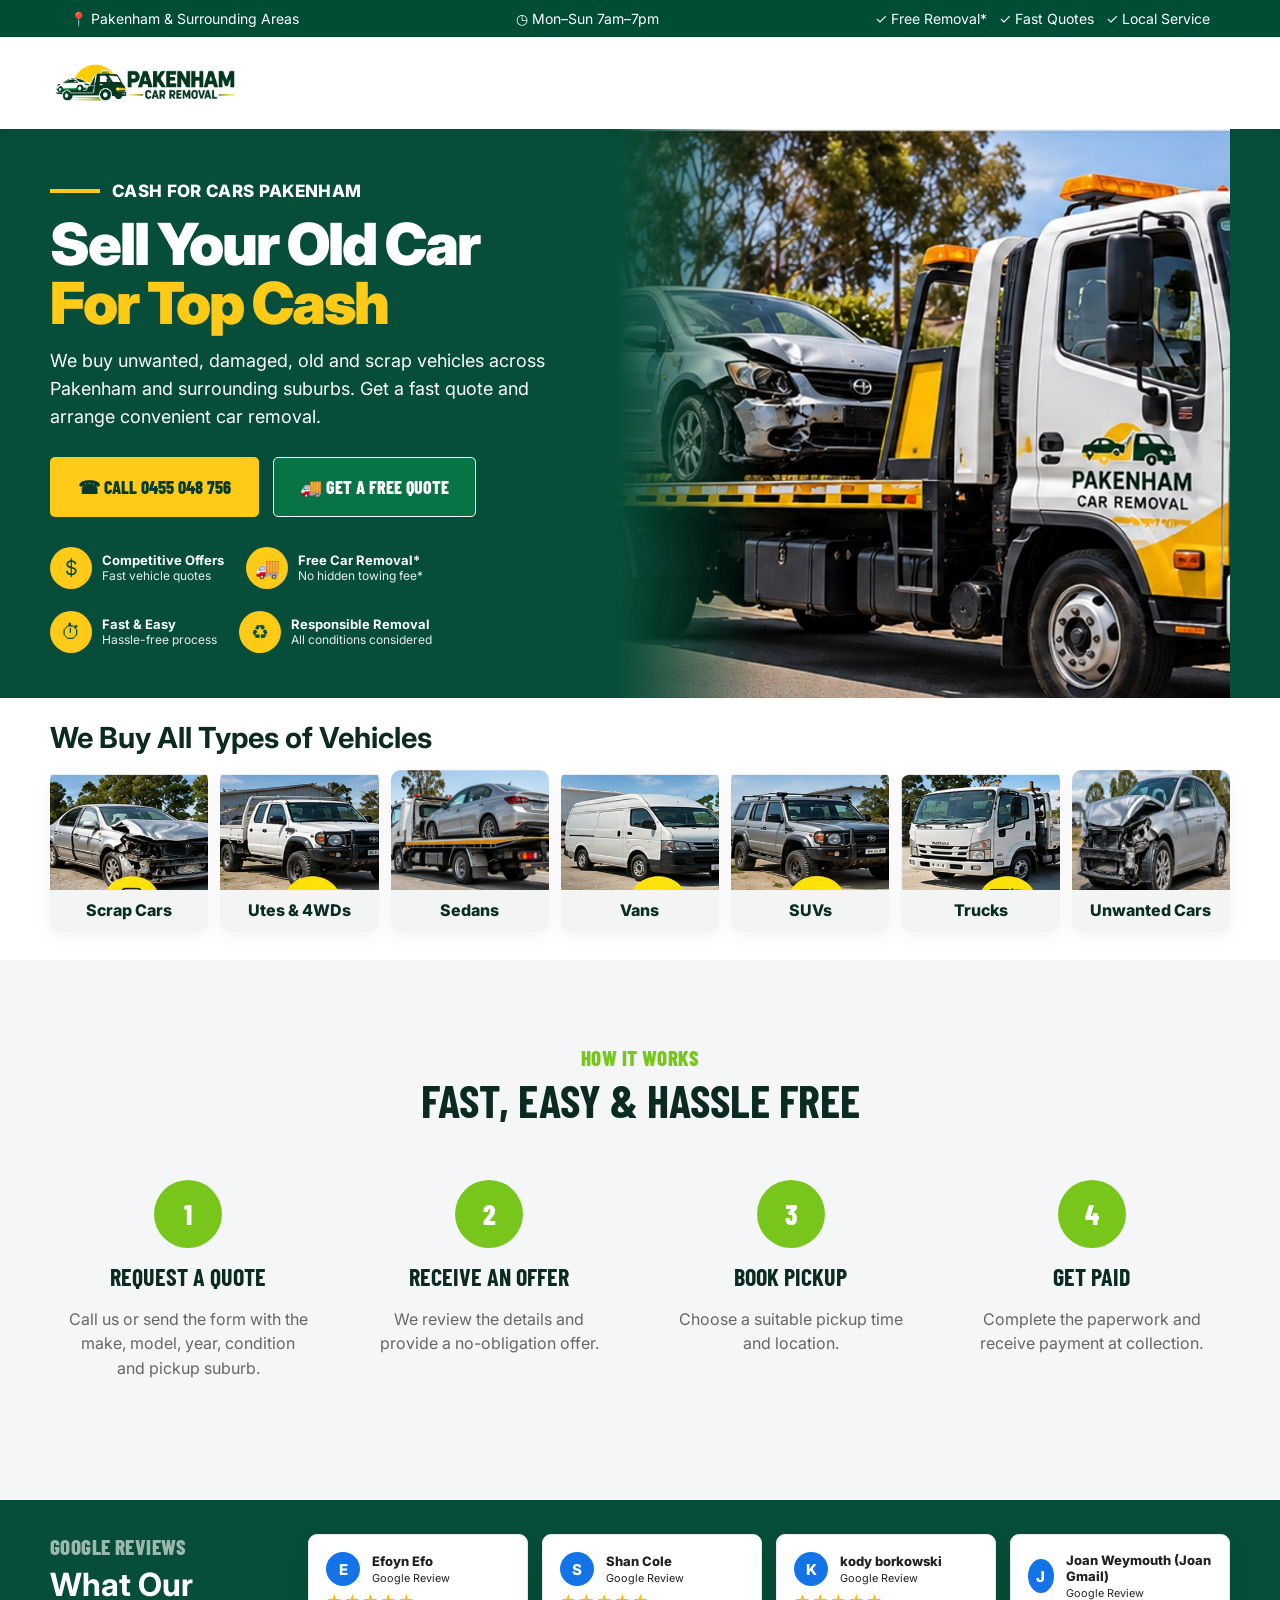
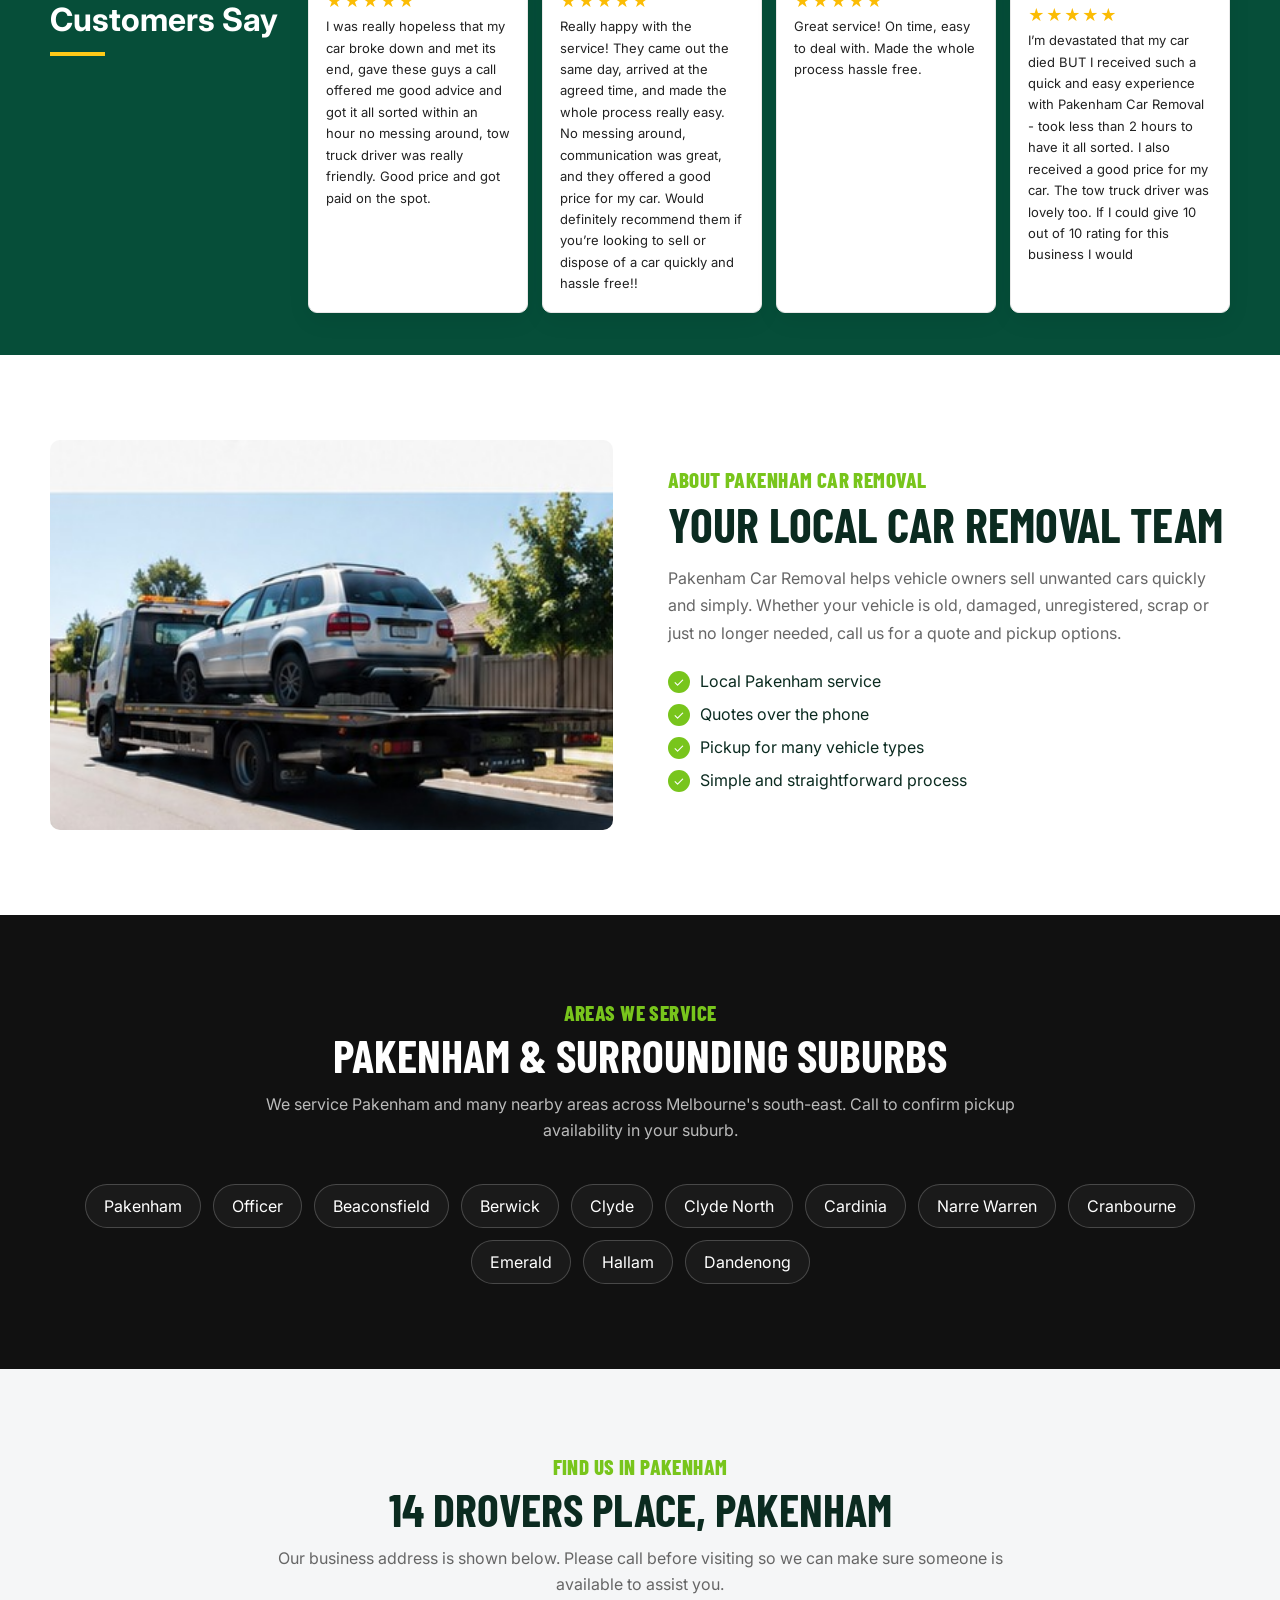
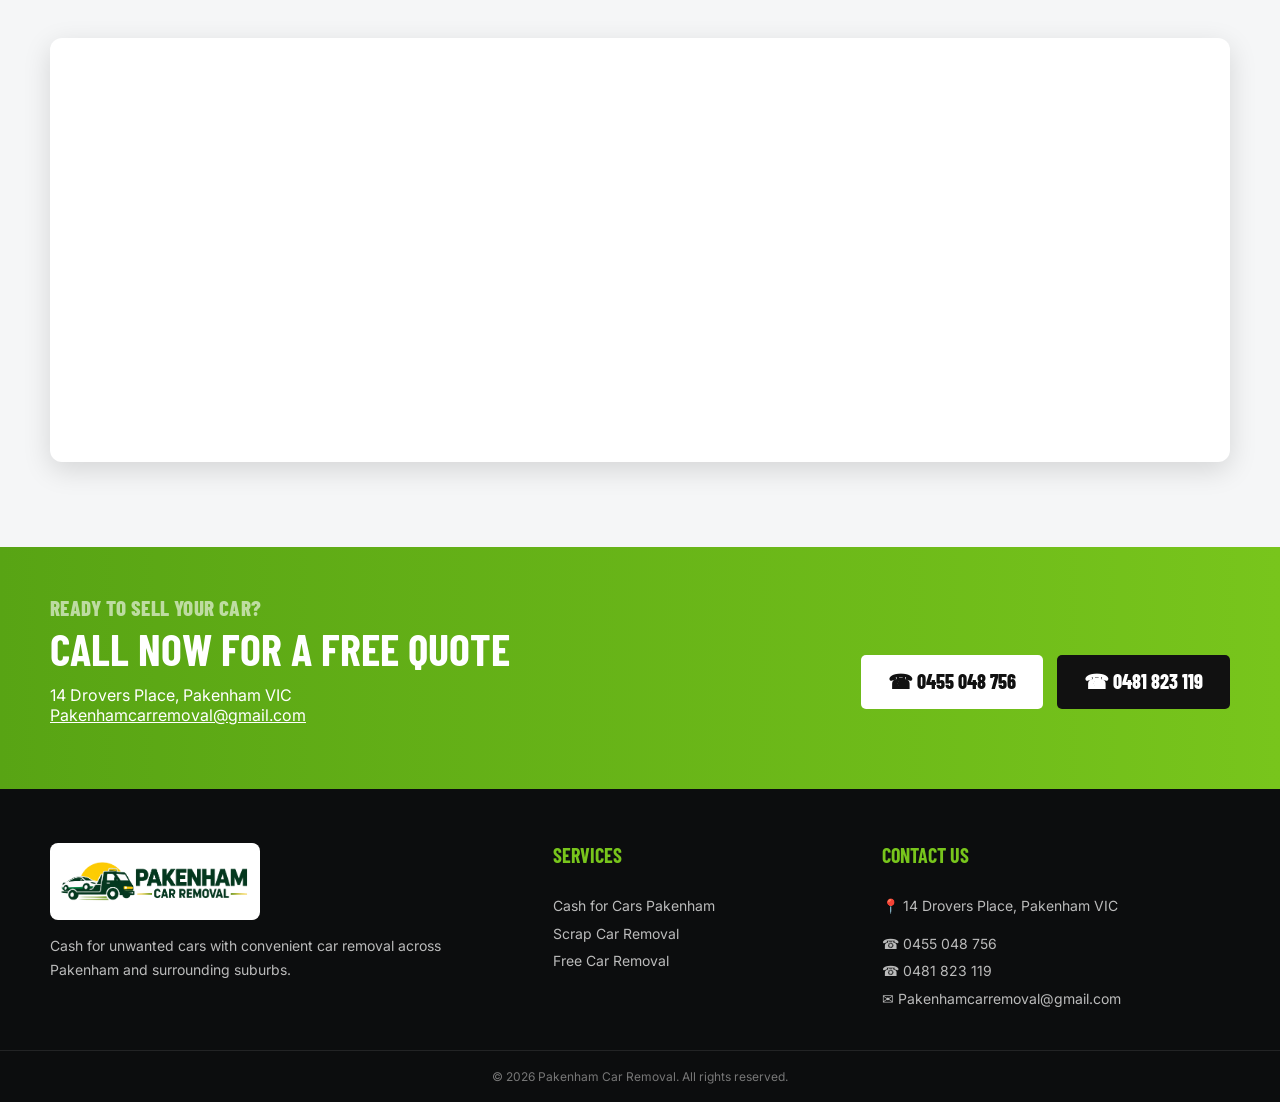
<file: index.html>
<!doctype html>
<html lang="en">
<head>
  <!-- Google Tag Manager -->
<script>(function(w,d,s,l,i){w[l]=w[l]||[];w[l].push({'gtm.start':
new Date().getTime(),event:'gtm.js'});var f=d.getElementsByTagName(s)[0],
j=d.createElement(s),dl=l!='dataLayer'?'&l='+l:'';j.async=true;j.src=
'https://www.googletagmanager.com/gtm.js?id='+i+dl;f.parentNode.insertBefore(j,f);
})(window,document,'script','dataLayer','GTM-MD5KKDSR');</script>
<!-- End Google Tag Manager -->
  <meta charset="utf-8">
  <meta name="viewport" content="width=device-width, initial-scale=1">
  <title>Pakenham Car Removal | Cash for Cars & Free Towing</title>
  <meta name="description" content="Pakenham Car Removal buys unwanted, damaged, scrap and old cars, utes, vans and 4x4s. Fast quotes, free towing and same-day car removal.">
  <link rel="preconnect" href="https://fonts.googleapis.com">
  <link rel="preconnect" href="https://fonts.gstatic.com" crossorigin>
  <link href="https://fonts.googleapis.com/css2?family=Barlow+Condensed:wght@600;700;800&family=Inter:wght@400;500;600;700&display=swap" rel="stylesheet">
  <link rel="stylesheet" href="styles.css?v=20260930c">

  <style>
    .google-review-grid{display:grid;grid-template-columns:repeat(2,minmax(0,1fr));gap:18px;max-width:1000px;margin:26px auto 0}.google-review-card{background:#fff;border:1px solid #e8e8e8;border-radius:16px;padding:22px;box-shadow:0 8px 24px rgba(0,0,0,.06);text-align:left}.google-review-head{display:flex;align-items:center;gap:12px;margin-bottom:10px}.google-review-avatar{width:44px;height:44px;border-radius:50%;display:grid;place-items:center;background:#1473e6;color:#fff;font-weight:800;font-size:20px}.google-review-name{font-weight:800}.google-review-stars{color:#fbbc04;letter-spacing:1px;font-size:20px;margin:8px 0}.google-review-card p{margin:0;line-height:1.65}.google-review-source{font-size:13px;color:#666;margin-top:14px!important}@media(max-width:700px){.google-review-grid{grid-template-columns:1fr}.google-review-card{padding:18px}}
  </style>
</head>
<body class="home-redesign">
  <!-- Google Tag Manager (noscript) -->
<noscript><iframe src="https://www.googletagmanager.com/ns.html?id=GTM-MD5KKDSR"
height="0" width="0" style="display:none;visibility:hidden"></iframe></noscript>
<!-- End Google Tag Manager (noscript) -->
  <div class="top-strip"><div class="container"><span>📍 Pakenham &amp; Surrounding Areas</span><span>◷ Mon–Sun 7am–7pm</span><span>✓ Free Removal* &nbsp; ✓ Fast Quotes &nbsp; ✓ Local Service</span></div></div>
  <header class="site-header">
    <div class="container nav-wrap">
      <a href="#home" class="brand"><img src="logo.png" alt="Pakenham Car Removal"></a>
      <button class="menu-toggle" aria-label="Open menu">☰</button>
      <nav class="nav"><a href="#home">Home</a><a href="#about">About Us</a><a href="#services">Our Services</a><a href="#areas">Areas We Cover</a><a href="#reviews">Reviews</a><a href="#quote">Contact Us</a></nav>
      <a class="btn btn-green header-quote" href="tel:0455048756">☎ Get a Free Quote</a>
    </div>
  </header>

  <main id="home">
    <section class="hero-new">
      <div class="container hero-new-grid">
        <div class="hero-new-copy">
          <div class="kicker">CASH FOR CARS PAKENHAM</div>
          <h1>Sell Your Old Car<br><span>For Top Cash</span></h1>
          <p>We buy unwanted, damaged, old and scrap vehicles across Pakenham and surrounding suburbs. Get a fast quote and arrange convenient car removal.</p>
          <div class="hero-new-actions"><a class="btn btn-primary" href="tel:0455048756">☎ Call 0455 048 756</a><a class="btn btn-green" href="#quote">🚚 Get a Free Quote</a></div>
          <div class="hero-points">
            <div class="hero-point"><i>$</i><div><strong>Competitive Offers</strong><small>Fast vehicle quotes</small></div></div>
            <div class="hero-point"><i>🚚</i><div><strong>Free Car Removal*</strong><small>No hidden towing fee*</small></div></div>
            <div class="hero-point"><i>⏱</i><div><strong>Fast &amp; Easy</strong><small>Hassle-free process</small></div></div>
            <div class="hero-point"><i>♻</i><div><strong>Responsible Removal</strong><small>All conditions considered</small></div></div>
          </div>
        </div>
        <div class="hero-new-photo" role="img" aria-label="Tow truck collecting a damaged vehicle"></div>
      </div>
    </section>

    <section class="vehicle-strip" id="services">
      <div class="container"><h2>We Buy All Types of Vehicles</h2><div class="vehicle-grid">
        <a class="vehicle-tile" href="scrap-car-removal.html"><img src="scrap-car-card.jpg" alt="Scrap car"><span>Scrap Cars</span></a>
        <a class="vehicle-tile" href="cash-for-cars-pakenham.html"><img src="ute-card.jpg" alt="Ute and 4WD"><span>Utes &amp; 4WDs</span></a>
        <a class="vehicle-tile" href="cash-for-cars-pakenham.html"><img src="sedan-card.jpg" alt="Sedan"><span>Sedans</span></a>
        <a class="vehicle-tile" href="cash-for-cars-pakenham.html"><img src="van-card.jpg" alt="Van"><span>Vans</span></a>
        <a class="vehicle-tile" href="cash-for-cars-pakenham.html"><img src="suv-card.jpg" alt="SUV"><span>SUVs</span></a>
        <a class="vehicle-tile" href="cash-for-cars-pakenham.html"><img src="truck-card.jpg" alt="Truck"><span>Trucks</span></a>
        <a class="vehicle-tile" href="free-car-removal.html"><img src="unwanted-card.jpg" alt="Unwanted damaged car"><span>Unwanted Cars</span></a>
      </div></div>
    </section>

    <section class="section soft">
      <div class="container">
        <div class="section-heading">
          <div class="eyebrow">HOW IT WORKS</div>
          <h2>FAST, EASY & HASSLE FREE</h2>
        </div>
        <div class="steps">
          <div class="step"><span>1</span><h3>REQUEST A QUOTE</h3><p>Call us or send the form with the make, model, year, condition and pickup suburb.</p></div>
          <div class="step"><span>2</span><h3>RECEIVE AN OFFER</h3><p>We review the details and provide a no-obligation offer.</p></div>
          <div class="step"><span>3</span><h3>BOOK PICKUP</h3><p>Choose a suitable pickup time and location.</p></div>
          <div class="step"><span>4</span><h3>GET PAID</h3><p>Complete the paperwork and receive payment at collection.</p></div>
        </div>
      </div>
    </section>

    <section class="reviews-home" id="reviews">
      <div class="container reviews-layout">
        <div class="reviews-title"><div class="eyebrow light">GOOGLE REVIEWS</div><h2>What Our<br>Customers Say</h2><div class="yellow-line"></div></div>
        <div>

        <div class="google-review-grid">
          <article class="google-review-card"><div class="google-review-head"><div class="google-review-avatar">E</div><div><div class="google-review-name">Efoyn Efo</div><small>Google Review</small></div></div><div class="google-review-stars">★★★★★</div><p>I was really hopeless that my car broke down and met its end, gave these guys a call offered me good advice and got it all sorted within an hour no messing around, tow truck driver was really friendly. Good price and got paid on the spot.</p><p class="google-review-source">Verified customer review shown on Google</p></article>
          <article class="google-review-card"><div class="google-review-head"><div class="google-review-avatar">S</div><div><div class="google-review-name">Shan Cole</div><small>Google Review</small></div></div><div class="google-review-stars">★★★★★</div><p>Really happy with the service! They came out the same day, arrived at the agreed time, and made the whole process really easy. No messing around, communication was great, and they offered a good price for my car. Would definitely recommend them if you’re looking to sell or dispose of a car quickly and hassle free!!</p><p class="google-review-source">Verified customer review shown on Google</p></article>
          <article class="google-review-card"><div class="google-review-head"><div class="google-review-avatar">K</div><div><div class="google-review-name">kody borkowski</div><small>Google Review</small></div></div><div class="google-review-stars">★★★★★</div><p>Great service! On time, easy to deal with. Made the whole process hassle free.</p><p class="google-review-source">Verified customer review shown on Google</p></article>
          <article class="google-review-card"><div class="google-review-head"><div class="google-review-avatar">J</div><div><div class="google-review-name">Joan Weymouth (Joan Gmail)</div><small>Google Review</small></div></div><div class="google-review-stars">★★★★★</div><p>I’m devastated that my car died BUT I received such a quick and easy experience with Pakenham Car Removal - took less than 2 hours to have it all sorted. I also received a good price for my car. The tow truck driver was lovely too. If I could give 10 out of 10 rating for this business I would</p><p class="google-review-source">Verified customer review shown on Google</p></article>
        </div>

        </div>
      </div>
    </section>

    <section class="section about" id="about">
      <div class="container about-grid">
        <img src="about-tow-truck.jpg" alt="Car being collected by tow truck">
        <div>
          <div class="eyebrow">ABOUT PAKENHAM CAR REMOVAL</div>
          <h2>YOUR LOCAL CAR REMOVAL TEAM</h2>
          <p>Pakenham Car Removal helps vehicle owners sell unwanted cars quickly and simply. Whether your vehicle is old, damaged, unregistered, scrap or just no longer needed, call us for a quote and pickup options.</p>
          <ul class="checks">
            <li>Local Pakenham service</li>
            <li>Quotes over the phone</li>
            <li>Pickup for many vehicle types</li>
            <li>Simple and straightforward process</li>
          </ul>
        </div>
      </div>
    </section>

    <section class="section areas" id="areas">
      <div class="container">
        <div class="section-heading">
          <div class="eyebrow">AREAS WE SERVICE</div>
          <h2>PAKENHAM & SURROUNDING SUBURBS</h2>
          <p>We service Pakenham and many nearby areas across Melbourne's south-east. Call to confirm pickup availability in your suburb.</p>
        </div>
        <div class="area-tags">
          <span>Pakenham</span><span>Officer</span><span>Beaconsfield</span><span>Berwick</span>
          <span>Clyde</span><span>Clyde North</span><span>Cardinia</span><span>Narre Warren</span>
          <span>Cranbourne</span><span>Emerald</span><span>Hallam</span><span>Dandenong</span>
        </div>
      </div>
    </section>

    <section class="section map-section" id="map">
      <div class="container">
        <div class="section-heading">
          <div class="eyebrow">FIND US IN PAKENHAM</div>
          <h2>14 DROVERS PLACE, PAKENHAM</h2>
          <p>Our business address is shown below. Please call before visiting so we can make sure someone is available to assist you.</p>
        </div>
        <div class="map-wrap">
          <iframe
            title="Pakenham Car Removal location map"
            src="https://www.google.com/maps?q=14+Drovers+Place,+Pakenham+VIC&output=embed"
            width="100%" height="420" style="border:0;" allowfullscreen="" loading="lazy"
            referrerpolicy="no-referrer-when-downgrade"></iframe>
        </div>
      </div>
    </section>

    <section class="cta" id="quote">
      <div class="container cta-grid">
        <div>
          <div class="eyebrow light">READY TO SELL YOUR CAR?</div>
          <h2>CALL NOW FOR A FREE QUOTE</h2>
          <p>14 Drovers Place, Pakenham VIC<br><a href="mailto:Pakenhamcarremoval@gmail.com">Pakenhamcarremoval@gmail.com</a></p>
        </div>
        <div class="cta-actions">
          <a class="btn btn-white" href="tel:0455048756">☎ 0455 048 756</a>
          <a class="btn btn-dark" href="tel:0481823119">☎ 0481 823 119</a>
        </div>
      </div>
    </section>
  </main>

  <footer>
    <div class="container footer-grid">
      <div>
        <img class="footer-logo" src="logo.png" alt="Pakenham Car Removal">
        <p>Cash for unwanted cars with convenient car removal across Pakenham and surrounding suburbs.</p>
      </div>
      <div><h4>SERVICES</h4><a href="cash-for-cars-pakenham.html">Cash for Cars Pakenham</a><a href="scrap-car-removal.html">Scrap Car Removal</a><a href="free-car-removal.html">Free Car Removal</a></div>
      <div><h4>CONTACT US</h4><p>📍 14 Drovers Place, Pakenham VIC</p><a href="tel:0455048756">☎ 0455 048 756</a><a href="tel:0481823119">☎ 0481 823 119</a><a href="mailto:Pakenhamcarremoval@gmail.com">✉ Pakenhamcarremoval@gmail.com</a></div>
    </div>
    <div class="copyright">© <span data-year></span> Pakenham Car Removal. All rights reserved.</div>
  </footer>

  <a class="floating-call" href="tel:0455048756">☎ Call Now</a>

  <script src="script.js"></script>
</body>
</html>
</file>
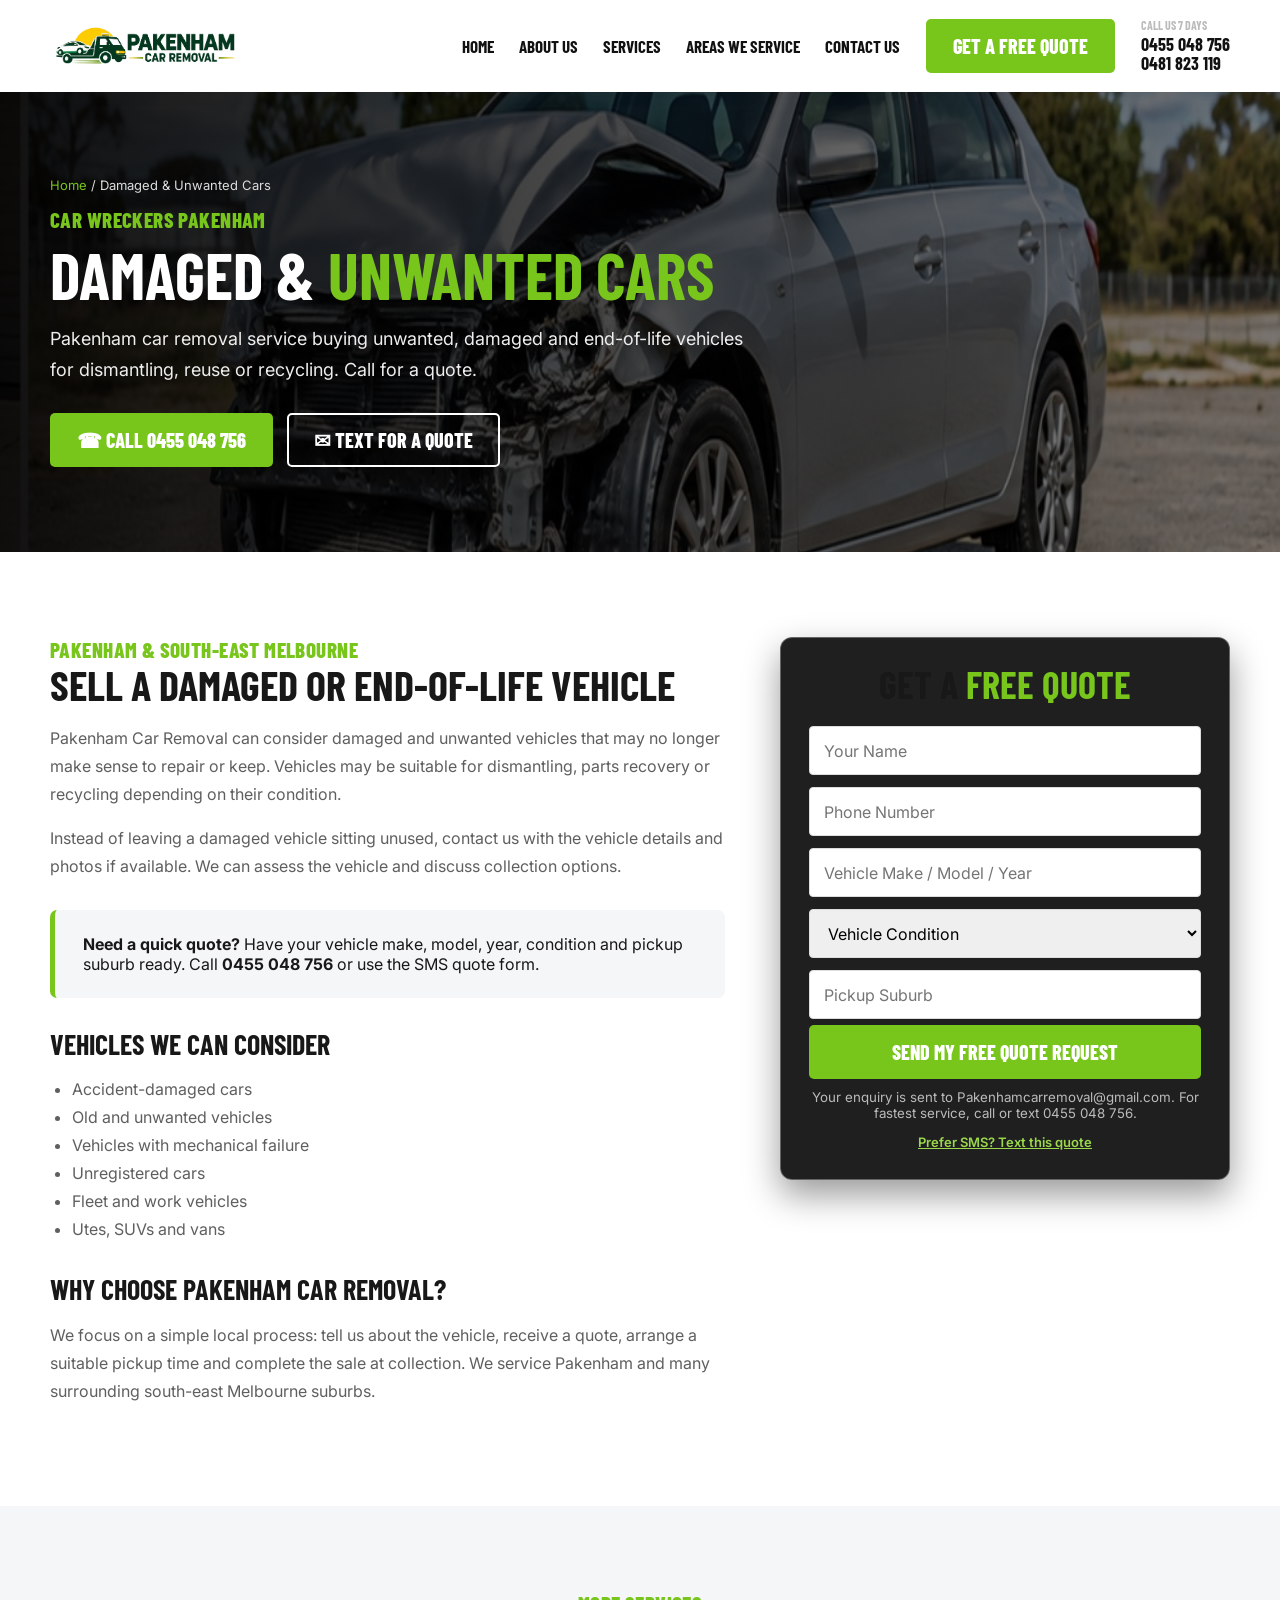
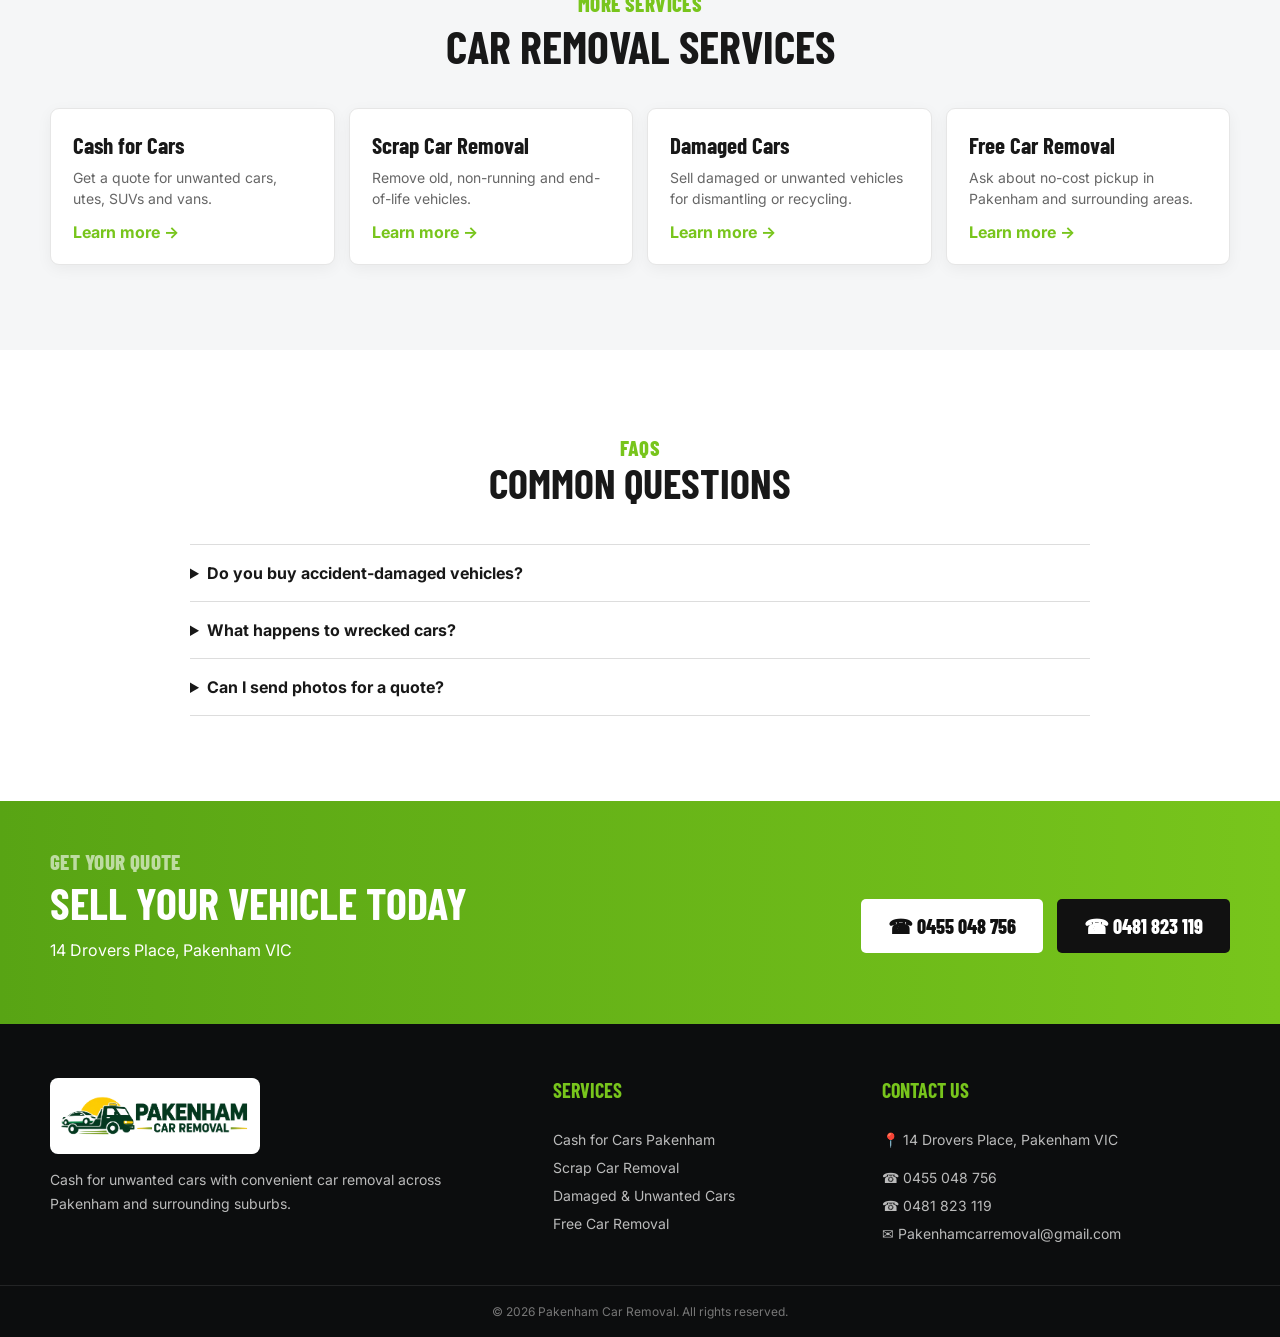
<file: car-wreckers-pakenham.html>
<!doctype html>
<html lang="en">
<head>
  <!-- Google Tag Manager -->
<script>(function(w,d,s,l,i){w[l]=w[l]||[];w[l].push({'gtm.start':
new Date().getTime(),event:'gtm.js'});var f=d.getElementsByTagName(s)[0],
j=d.createElement(s),dl=l!='dataLayer'?'&l='+l:'';j.async=true;j.src=
'https://www.googletagmanager.com/gtm.js?id='+i+dl;f.parentNode.insertBefore(j,f);
})(window,document,'script','dataLayer','GTM-MD5KKDSR');</script>
<!-- End Google Tag Manager -->
  <meta charset="utf-8">
  <meta name="viewport" content="width=device-width, initial-scale=1">
  <title>Damaged & Unwanted Cars Pakenham | Pakenham Car Removal</title>
  <meta name="description" content="Pakenham car removal service buying unwanted, damaged and end-of-life vehicles for dismantling, reuse or recycling. Call for a quote.">
  <link rel="preconnect" href="https://fonts.googleapis.com">
  <link rel="preconnect" href="https://fonts.gstatic.com" crossorigin>
  <link href="https://fonts.googleapis.com/css2?family=Barlow+Condensed:wght@600;700;800&family=Inter:wght@400;500;600;700&display=swap" rel="stylesheet">
  <link rel="stylesheet" href="styles.css?v=20260930c">
</head>
<body>
  <!-- Google Tag Manager (noscript) -->
<noscript><iframe src="https://www.googletagmanager.com/ns.html?id=GTM-MD5KKDSR"
height="0" width="0" style="display:none;visibility:hidden"></iframe></noscript>
<!-- End Google Tag Manager (noscript) -->
<header class="site-header linked-header">
  <div class="container nav-wrap">
    <a href="index.html" class="brand"><img src="logo.png" alt="Pakenham Car Removal"></a>
    <button class="menu-toggle" aria-label="Open menu">☰</button>
    <nav class="nav">
      <a href="index.html">Home</a>
      <a href="index.html#about">About Us</a>
      <a href="index.html#services">Services</a>
      <a href="index.html#areas">Areas We Service</a>
      <a href="index.html#contact">Contact Us</a>
    </nav>
    <a class="btn btn-primary header-quote" href="index.html#quote">Get a Free Quote</a>
    <div class="header-phones">
      <span>CALL US 7 DAYS</span>
      <a href="tel:0455048756">0455 048 756</a>
      <a href="tel:0481823119">0481 823 119</a>
    </div>
  </div>
</header>
<main>
  <section class="page-hero" style="--page-hero:url('unwanted-card.jpg')">
    <div class="container">
      <div class="page-hero-copy">
        <div class="breadcrumbs"><a href="index.html">Home</a> / Damaged & Unwanted Cars</div>
        <div class="eyebrow">CAR WRECKERS PAKENHAM</div>
        <h1>DAMAGED &amp; <span>UNWANTED CARS</span></h1>
        <p>Pakenham car removal service buying unwanted, damaged and end-of-life vehicles for dismantling, reuse or recycling. Call for a quote.</p>
        <div class="hero-actions">
          <a class="btn btn-primary" href="tel:0455048756">☎ CALL 0455 048 756</a>
<a class="btn btn-outline" href="sms:0455048756">✉ TEXT FOR A QUOTE</a>
        </div>
      </div>
    </div>
  </section>

  <section class="section">
    <div class="container content-grid">
      <article class="prose">
        <div class="eyebrow">PAKENHAM & SOUTH-EAST MELBOURNE</div>
        <h2>SELL A DAMAGED OR END-OF-LIFE VEHICLE</h2>
        <p>Pakenham Car Removal can consider damaged and unwanted vehicles that may no longer make sense to repair or keep. Vehicles may be suitable for dismantling, parts recovery or recycling depending on their condition.</p>
<p>Instead of leaving a damaged vehicle sitting unused, contact us with the vehicle details and photos if available. We can assess the vehicle and discuss collection options.</p>
        <div class="local-box"><strong>Need a quick quote?</strong> Have your vehicle make, model, year, condition and pickup suburb ready. Call <a href="tel:0455048756"><strong>0455 048 756</strong></a> or use the SMS quote form.</div>
        <h3>VEHICLES WE CAN CONSIDER</h3>
        <ul><li>Accident-damaged cars</li>
<li>Old and unwanted vehicles</li>
<li>Vehicles with mechanical failure</li>
<li>Unregistered cars</li>
<li>Fleet and work vehicles</li>
<li>Utes, SUVs and vans</li></ul>
        <h3>WHY CHOOSE PAKENHAM CAR REMOVAL?</h3>
        <p>We focus on a simple local process: tell us about the vehicle, receive a quote, arrange a suitable pickup time and complete the sale at collection. We service Pakenham and many surrounding south-east Melbourne suburbs.</p>
      </article>
      <form class="quote-card lead-form side-quote" action="https://formsubmit.co/Pakenhamcarremoval@gmail.com" method="POST">
  <h2>GET A <span>FREE QUOTE</span></h2>
<input type="hidden" name="_subject" value="New Pakenham Car Removal Website Quote">
<input type="hidden" name="_captcha" value="false">
<input type="hidden" name="_template" value="table">
          <input type="hidden" name="_next" value="https://pakenhamcarremoval.com.au/thank-you.html">
  <input type="hidden" name="service" value="Damaged & Unwanted Cars">
  <input required name="name" placeholder="Your Name">
  <input required name="phone" inputmode="tel" placeholder="Phone Number">
  <input required name="vehicle" placeholder="Vehicle Make / Model / Year">
  <select name="condition">
    <option value="">Vehicle Condition</option>
    <option>Running</option>
    <option>Damaged</option>
    <option>Unregistered</option>
    <option>Scrap / Wrecked</option>
  </select>
  <input required name="suburb" placeholder="Pickup Suburb">
  <button class="btn btn-primary full" type="submit">SEND MY FREE QUOTE REQUEST</button>
  <small>Your enquiry is sent to Pakenhamcarremoval@gmail.com. For fastest service, call or text 0455 048 756.</small>
</form>
    </div>
  </section>

  <section class="section soft">
    <div class="container">
      <div class="section-heading"><div class="eyebrow">MORE SERVICES</div><h2>CAR REMOVAL SERVICES</h2></div>
      
      <div class="service-links">
        <a class="service-link" href="cash-for-cars-pakenham.html"><h3>Cash for Cars</h3><p>Get a quote for unwanted cars, utes, SUVs and vans.</p><b>Learn more →</b></a>
        <a class="service-link" href="scrap-car-removal.html"><h3>Scrap Car Removal</h3><p>Remove old, non-running and end-of-life vehicles.</p><b>Learn more →</b></a>
        <a class="service-link" href="car-removal services-pakenham.html"><h3>Damaged Cars</h3><p>Sell damaged or unwanted vehicles for dismantling or recycling.</p><b>Learn more →</b></a>
        <a class="service-link" href="free-car-removal.html"><h3>Free Car Removal</h3><p>Ask about no-cost pickup in Pakenham and surrounding areas.</p><b>Learn more →</b></a>
      </div>
    </div>
  </section>

  <section class="section">
    <div class="container prose faqs" style="max-width:900px">
      <div class="section-heading"><div class="eyebrow">FAQS</div><h2>COMMON QUESTIONS</h2></div>
      <details><summary>Do you buy accident-damaged vehicles?</summary><p>Yes, accident-damaged vehicles can be considered. The extent of damage will affect the quote.</p></details>
<details><summary>What happens to wrecked cars?</summary><p>Depending on condition, vehicles may be dismantled for reusable components and recyclable materials.</p></details>
<details><summary>Can I send photos for a quote?</summary><p>Yes. Calling or texting first is useful, and photos can help us understand the vehicle's condition.</p></details>
    </div>
  </section>

  <section class="cta">
    <div class="container cta-grid">
      <div><div class="eyebrow light">GET YOUR QUOTE</div><h2>SELL YOUR VEHICLE TODAY</h2><p>14 Drovers Place, Pakenham VIC</p></div>
      <div class="cta-actions"><a class="btn btn-white" href="tel:0455048756">☎ 0455 048 756</a><a class="btn btn-dark" href="tel:0481823119">☎ 0481 823 119</a></div>
    </div>
  </section>
</main>
<footer>
  <div class="container footer-grid">
    <div>
      <img class="footer-logo" src="logo.png" alt="Pakenham Car Removal">
      <p>Cash for unwanted cars with convenient car removal across Pakenham and surrounding suburbs.</p>
    </div>
    <div>
      <h4>SERVICES</h4>
      <a href="cash-for-cars-pakenham.html">Cash for Cars Pakenham</a>
      <a href="scrap-car-removal.html">Scrap Car Removal</a>
      <a href="car-removal services-pakenham.html">Damaged & Unwanted Cars</a>
      <a href="free-car-removal.html">Free Car Removal</a>
    </div>
    <div>
      <h4>CONTACT US</h4>
      <p>📍 14 Drovers Place, Pakenham VIC</p>
      <a href="tel:0455048756">☎ 0455 048 756</a>
      <a href="tel:0481823119">☎ 0481 823 119</a>
      <a href="mailto:Pakenhamcarremoval@gmail.com">✉ Pakenhamcarremoval@gmail.com</a>
    </div>
  </div>
  <div class="copyright">© <span data-year></span> Pakenham Car Removal. All rights reserved.</div>
</footer>
<a class="floating-call" href="tel:0455048756">☎ Call Now</a>
<script src="script.js"></script>
</body>
</html>
</file>
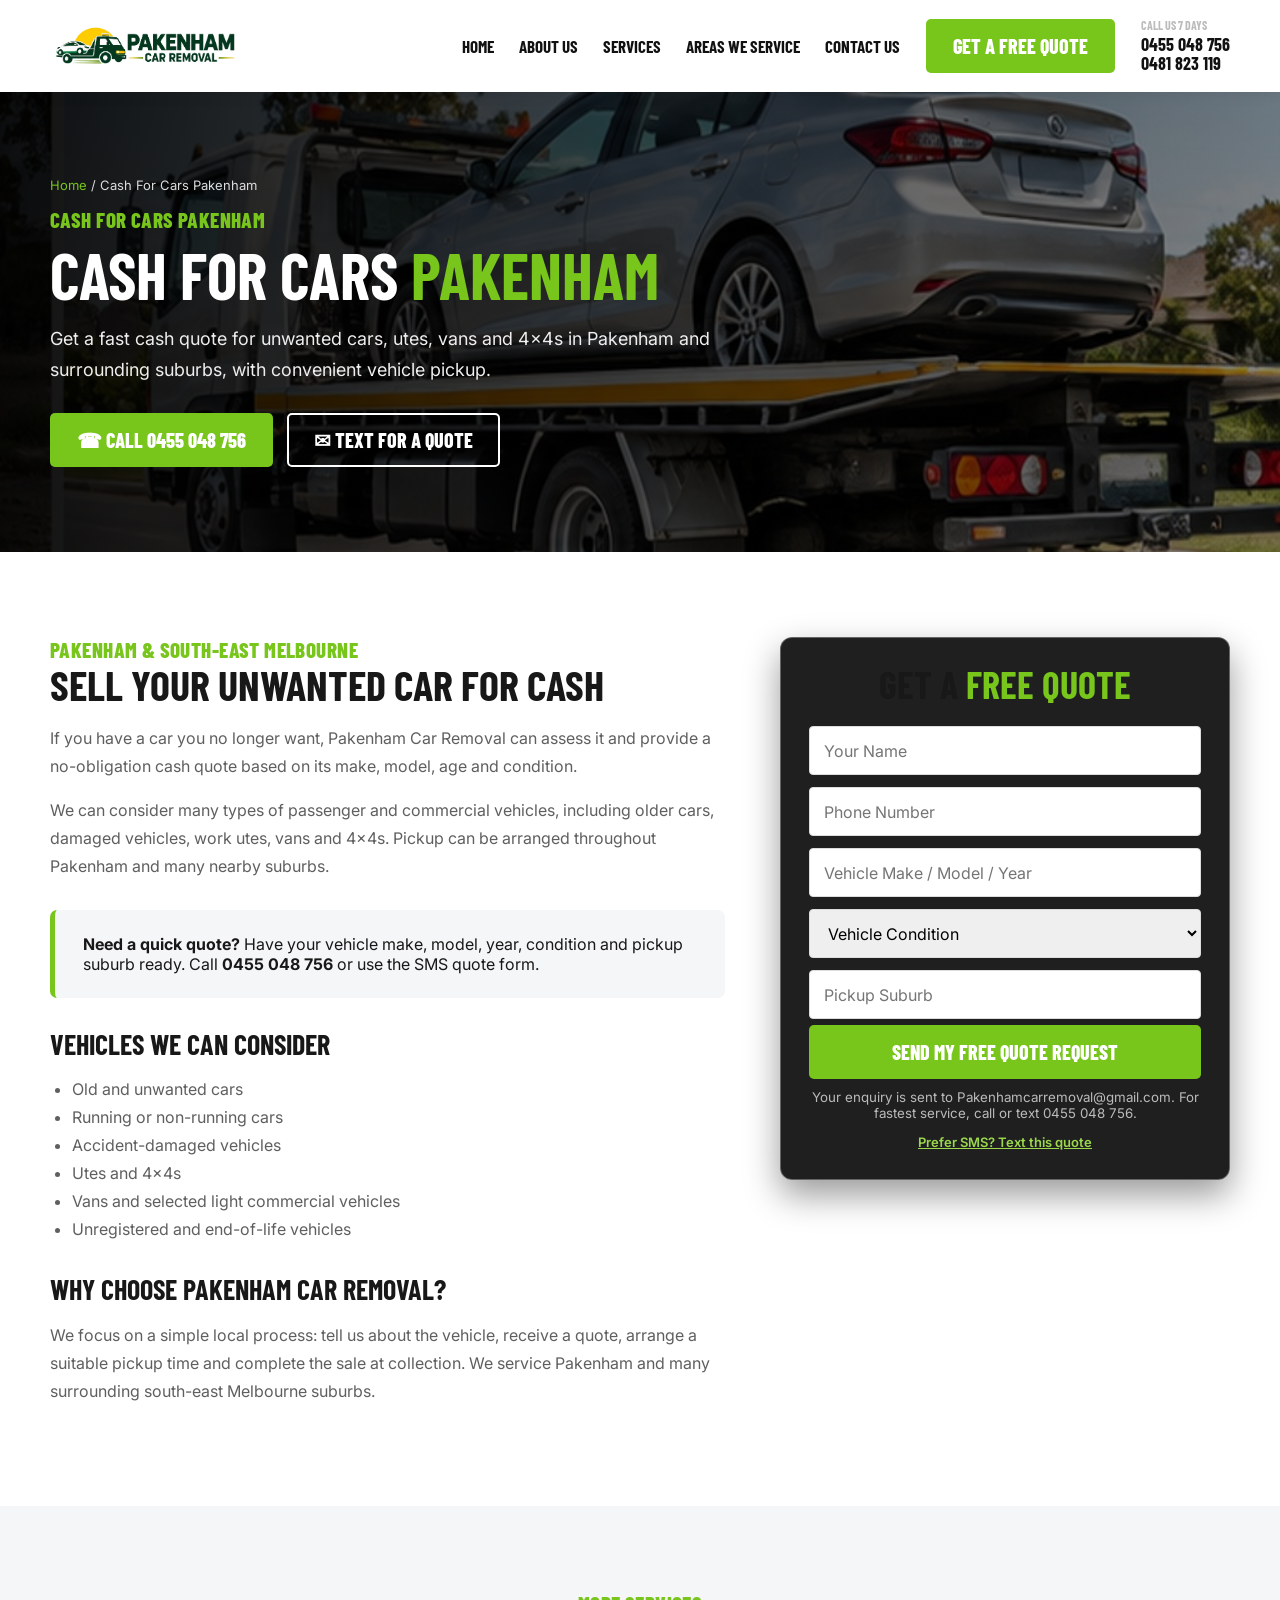
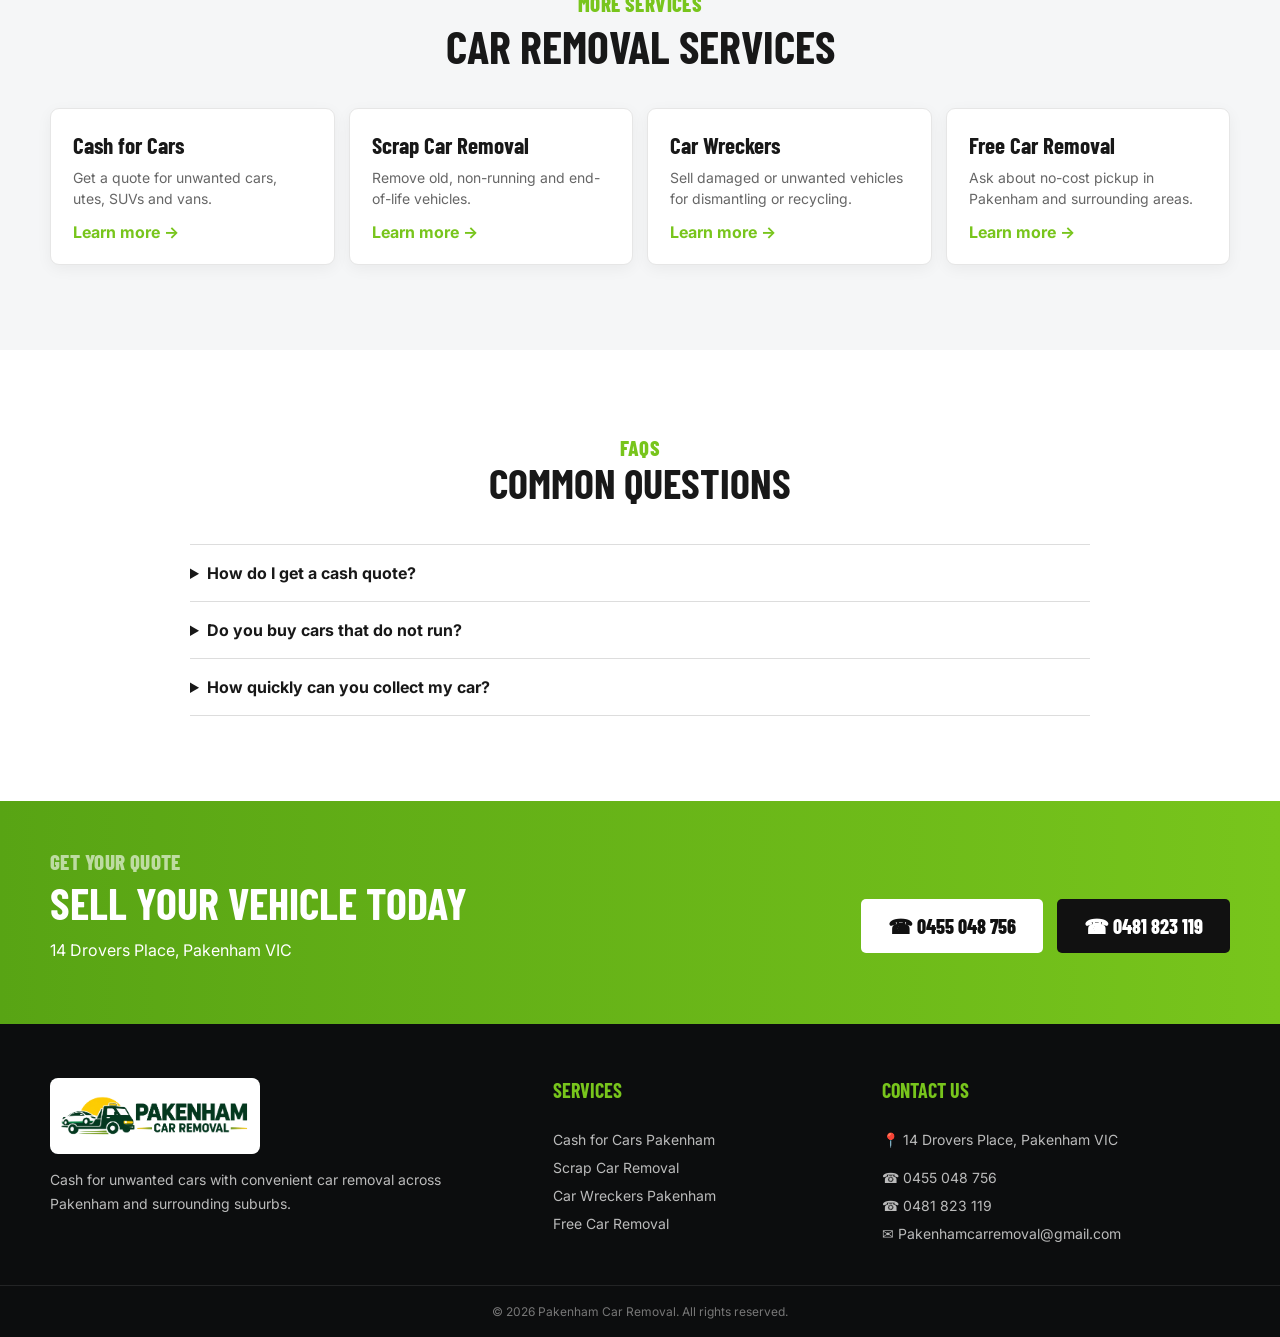
<file: cash-for-cars-pakenham.html>
<!doctype html>
<html lang="en">
<head>
  <!-- Google Tag Manager -->
<script>(function(w,d,s,l,i){w[l]=w[l]||[];w[l].push({'gtm.start':
new Date().getTime(),event:'gtm.js'});var f=d.getElementsByTagName(s)[0],
j=d.createElement(s),dl=l!='dataLayer'?'&l='+l:'';j.async=true;j.src=
'https://www.googletagmanager.com/gtm.js?id='+i+dl;f.parentNode.insertBefore(j,f);
})(window,document,'script','dataLayer','GTM-MD5KKDSR');</script>
<!-- End Google Tag Manager -->
  <meta charset="utf-8">
  <meta name="viewport" content="width=device-width, initial-scale=1">
  <title>Cash for Cars Pakenham | Pakenham Car Removal</title>
  <meta name="description" content="Get a fast cash quote for unwanted cars, utes, vans and 4x4s in Pakenham and surrounding suburbs, with convenient vehicle pickup.">
  <link rel="preconnect" href="https://fonts.googleapis.com">
  <link rel="preconnect" href="https://fonts.gstatic.com" crossorigin>
  <link href="https://fonts.googleapis.com/css2?family=Barlow+Condensed:wght@600;700;800&family=Inter:wght@400;500;600;700&display=swap" rel="stylesheet">
  <link rel="stylesheet" href="styles.css?v=20260930c">
</head>
<body>
  <!-- Google Tag Manager (noscript) -->
<noscript><iframe src="https://www.googletagmanager.com/ns.html?id=GTM-MD5KKDSR"
height="0" width="0" style="display:none;visibility:hidden"></iframe></noscript>
<!-- End Google Tag Manager (noscript) -->
<header class="site-header linked-header">
  <div class="container nav-wrap">
    <a href="index.html" class="brand"><img src="logo.png" alt="Pakenham Car Removal"></a>
    <button class="menu-toggle" aria-label="Open menu">☰</button>
    <nav class="nav">
      <a href="index.html">Home</a>
      <a href="index.html#about">About Us</a>
      <a href="index.html#services">Services</a>
      <a href="index.html#areas">Areas We Service</a>
      <a href="index.html#contact">Contact Us</a>
    </nav>
    <a class="btn btn-primary header-quote" href="index.html#quote">Get a Free Quote</a>
    <div class="header-phones">
      <span>CALL US 7 DAYS</span>
      <a href="tel:0455048756">0455 048 756</a>
      <a href="tel:0481823119">0481 823 119</a>
    </div>
  </div>
</header>
<main>
  <section class="page-hero" style="--page-hero:url('car-removal-clear.jpg')">
    <div class="container">
      <div class="page-hero-copy">
        <div class="breadcrumbs"><a href="index.html">Home</a> / Cash For Cars Pakenham</div>
        <div class="eyebrow">CASH FOR CARS PAKENHAM</div>
        <h1>CASH FOR CARS <span>PAKENHAM</span></h1>
        <p>Get a fast cash quote for unwanted cars, utes, vans and 4x4s in Pakenham and surrounding suburbs, with convenient vehicle pickup.</p>
        <div class="hero-actions">
          <a class="btn btn-primary" href="tel:0455048756">☎ CALL 0455 048 756</a>
<a class="btn btn-outline" href="sms:0455048756">✉ TEXT FOR A QUOTE</a>
        </div>
      </div>
    </div>
  </section>

  <section class="section">
    <div class="container content-grid">
      <article class="prose">
        <div class="eyebrow">PAKENHAM & SOUTH-EAST MELBOURNE</div>
        <h2>SELL YOUR UNWANTED CAR FOR CASH</h2>
        <p>If you have a car you no longer want, Pakenham Car Removal can assess it and provide a no-obligation cash quote based on its make, model, age and condition.</p>
<p>We can consider many types of passenger and commercial vehicles, including older cars, damaged vehicles, work utes, vans and 4x4s. Pickup can be arranged throughout Pakenham and many nearby suburbs.</p>
        <div class="local-box"><strong>Need a quick quote?</strong> Have your vehicle make, model, year, condition and pickup suburb ready. Call <a href="tel:0455048756"><strong>0455 048 756</strong></a> or use the SMS quote form.</div>
        <h3>VEHICLES WE CAN CONSIDER</h3>
        <ul><li>Old and unwanted cars</li>
<li>Running or non-running cars</li>
<li>Accident-damaged vehicles</li>
<li>Utes and 4x4s</li>
<li>Vans and selected light commercial vehicles</li>
<li>Unregistered and end-of-life vehicles</li></ul>
        <h3>WHY CHOOSE PAKENHAM CAR REMOVAL?</h3>
        <p>We focus on a simple local process: tell us about the vehicle, receive a quote, arrange a suitable pickup time and complete the sale at collection. We service Pakenham and many surrounding south-east Melbourne suburbs.</p>
      </article>
      <form class="quote-card lead-form side-quote" action="https://formsubmit.co/Pakenhamcarremoval@gmail.com" method="POST">
  <h2>GET A <span>FREE QUOTE</span></h2>
<input type="hidden" name="_subject" value="New Pakenham Car Removal Website Quote">
<input type="hidden" name="_captcha" value="false">
<input type="hidden" name="_template" value="table">
          <input type="hidden" name="_next" value="https://pakenhamcarremoval.com.au/thank-you.html">
  <input type="hidden" name="service" value="Cash for Cars Pakenham">
  <input required name="name" placeholder="Your Name">
  <input required name="phone" inputmode="tel" placeholder="Phone Number">
  <input required name="vehicle" placeholder="Vehicle Make / Model / Year">
  <select name="condition">
    <option value="">Vehicle Condition</option>
    <option>Running</option>
    <option>Damaged</option>
    <option>Unregistered</option>
    <option>Scrap / Wrecked</option>
  </select>
  <input required name="suburb" placeholder="Pickup Suburb">
  <button class="btn btn-primary full" type="submit">SEND MY FREE QUOTE REQUEST</button>
  <small>Your enquiry is sent to Pakenhamcarremoval@gmail.com. For fastest service, call or text 0455 048 756.</small>
</form>
    </div>
  </section>

  <section class="section soft">
    <div class="container">
      <div class="section-heading"><div class="eyebrow">MORE SERVICES</div><h2>CAR REMOVAL SERVICES</h2></div>
      
      <div class="service-links">
        <a class="service-link" href="cash-for-cars-pakenham.html"><h3>Cash for Cars</h3><p>Get a quote for unwanted cars, utes, SUVs and vans.</p><b>Learn more →</b></a>
        <a class="service-link" href="scrap-car-removal.html"><h3>Scrap Car Removal</h3><p>Remove old, non-running and end-of-life vehicles.</p><b>Learn more →</b></a>
        <a class="service-link" href="car-wreckers-pakenham.html"><h3>Car Wreckers</h3><p>Sell damaged or unwanted vehicles for dismantling or recycling.</p><b>Learn more →</b></a>
        <a class="service-link" href="free-car-removal.html"><h3>Free Car Removal</h3><p>Ask about no-cost pickup in Pakenham and surrounding areas.</p><b>Learn more →</b></a>
      </div>
    </div>
  </section>

  <section class="section">
    <div class="container prose faqs" style="max-width:900px">
      <div class="section-heading"><div class="eyebrow">FAQS</div><h2>COMMON QUESTIONS</h2></div>
      <details><summary>How do I get a cash quote?</summary><p>Call us or submit the SMS quote form with the make, model, year, condition and pickup suburb.</p></details>
<details><summary>Do you buy cars that do not run?</summary><p>Yes, non-running vehicles can be considered. Tell us what is wrong with the vehicle when requesting a quote.</p></details>
<details><summary>How quickly can you collect my car?</summary><p>Pickup timing depends on location and availability. Same-day pickup may be available in some cases.</p></details>
    </div>
  </section>

  <section class="cta">
    <div class="container cta-grid">
      <div><div class="eyebrow light">GET YOUR QUOTE</div><h2>SELL YOUR VEHICLE TODAY</h2><p>14 Drovers Place, Pakenham VIC</p></div>
      <div class="cta-actions"><a class="btn btn-white" href="tel:0455048756">☎ 0455 048 756</a><a class="btn btn-dark" href="tel:0481823119">☎ 0481 823 119</a></div>
    </div>
  </section>
</main>
<footer>
  <div class="container footer-grid">
    <div>
      <img class="footer-logo" src="logo.png" alt="Pakenham Car Removal">
      <p>Cash for unwanted cars with convenient car removal across Pakenham and surrounding suburbs.</p>
    </div>
    <div>
      <h4>SERVICES</h4>
      <a href="cash-for-cars-pakenham.html">Cash for Cars Pakenham</a>
      <a href="scrap-car-removal.html">Scrap Car Removal</a>
      <a href="car-wreckers-pakenham.html">Car Wreckers Pakenham</a>
      <a href="free-car-removal.html">Free Car Removal</a>
    </div>
    <div>
      <h4>CONTACT US</h4>
      <p>📍 14 Drovers Place, Pakenham VIC</p>
      <a href="tel:0455048756">☎ 0455 048 756</a>
      <a href="tel:0481823119">☎ 0481 823 119</a>
      <a href="mailto:Pakenhamcarremoval@gmail.com">✉ Pakenhamcarremoval@gmail.com</a>
    </div>
  </div>
  <div class="copyright">© <span data-year></span> Pakenham Car Removal. All rights reserved.</div>
</footer>
<a class="floating-call" href="tel:0455048756">☎ Call Now</a>
<script src="script.js"></script>
</body>
</html>
</file>
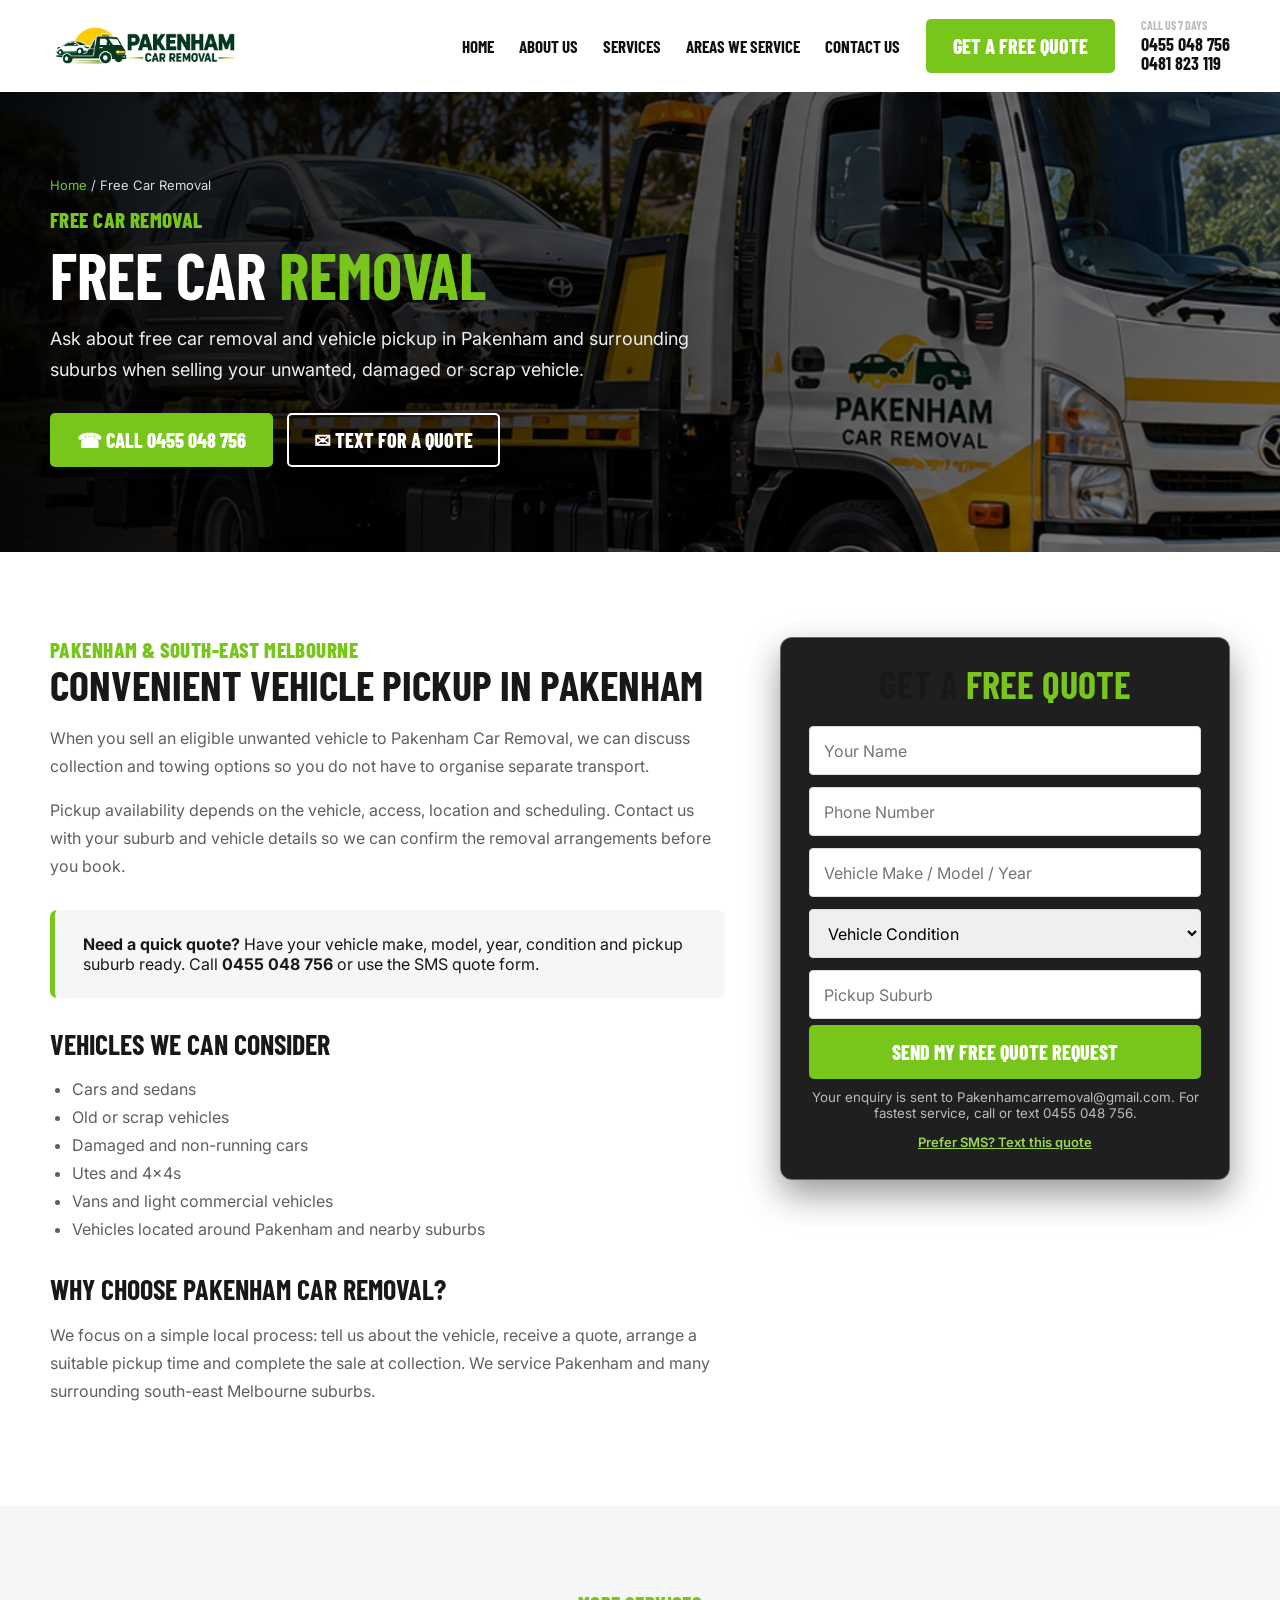
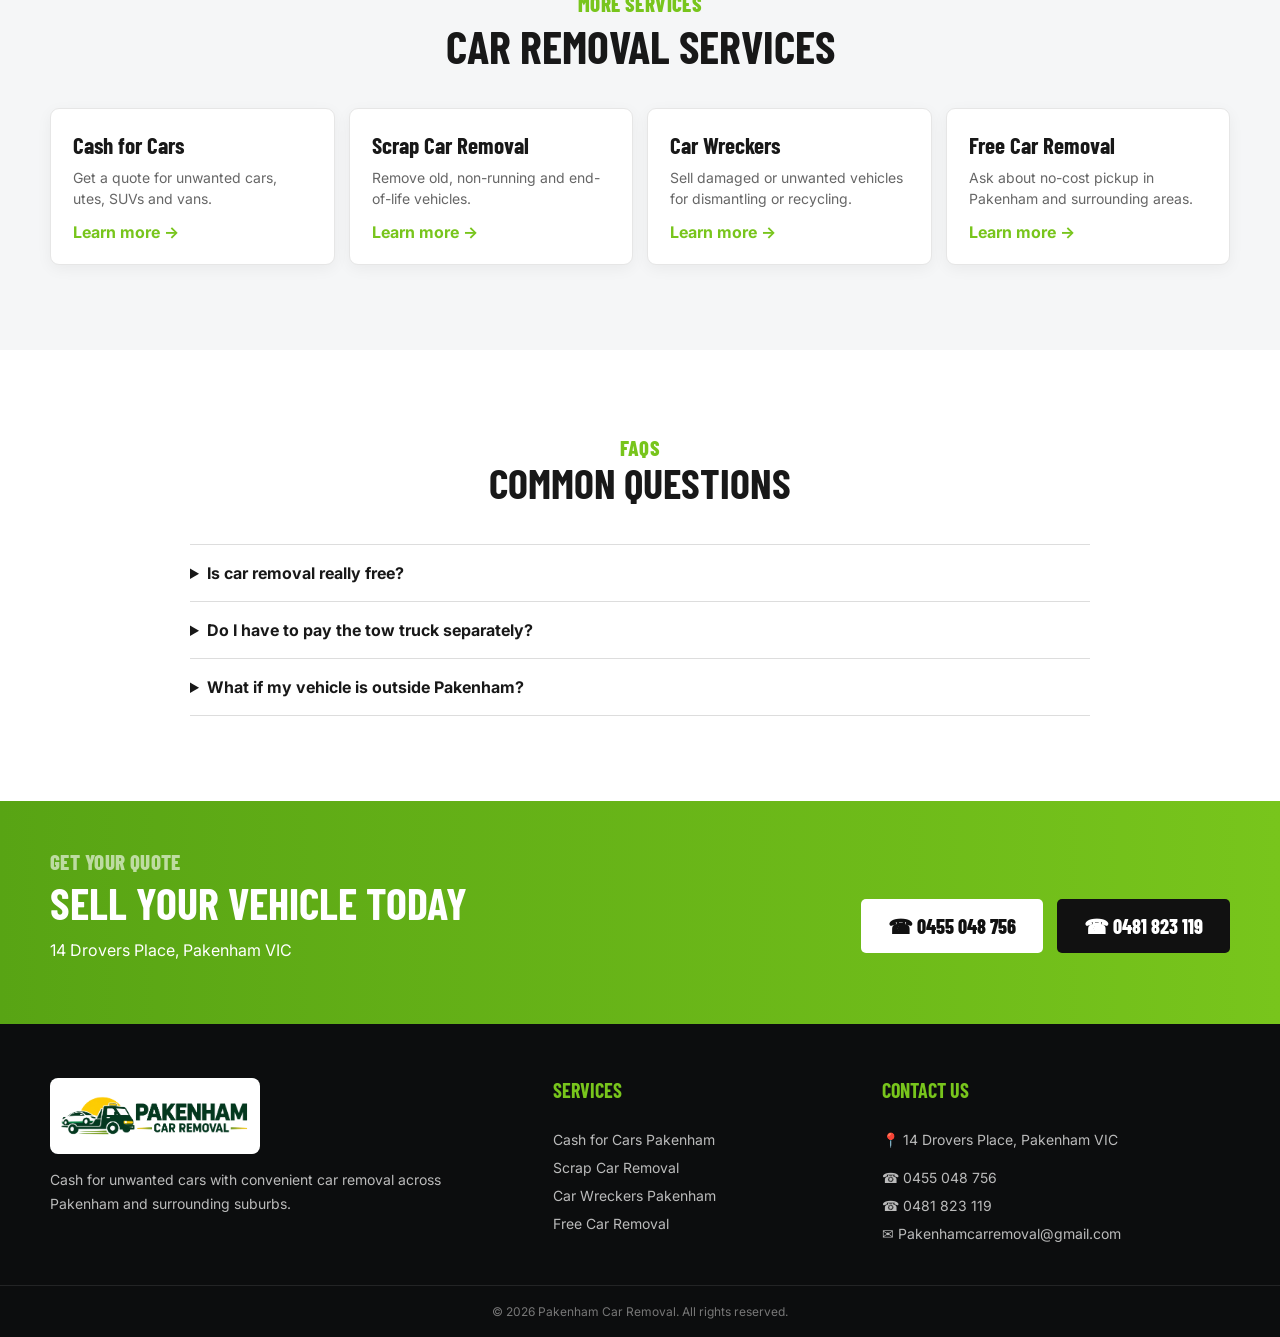
<file: free-car-removal.html>
<!doctype html>
<html lang="en">
<head>
  <!-- Google Tag Manager -->
<script>(function(w,d,s,l,i){w[l]=w[l]||[];w[l].push({'gtm.start':
new Date().getTime(),event:'gtm.js'});var f=d.getElementsByTagName(s)[0],
j=d.createElement(s),dl=l!='dataLayer'?'&l='+l:'';j.async=true;j.src=
'https://www.googletagmanager.com/gtm.js?id='+i+dl;f.parentNode.insertBefore(j,f);
})(window,document,'script','dataLayer','GTM-MD5KKDSR');</script>
<!-- End Google Tag Manager -->
  <meta charset="utf-8">
  <meta name="viewport" content="width=device-width, initial-scale=1">
  <title>Free Car Removal Pakenham | Vehicle Pickup</title>
  <meta name="description" content="Ask about free car removal and vehicle pickup in Pakenham and surrounding suburbs when selling your unwanted, damaged or scrap vehicle.">
  <link rel="preconnect" href="https://fonts.googleapis.com">
  <link rel="preconnect" href="https://fonts.gstatic.com" crossorigin>
  <link href="https://fonts.googleapis.com/css2?family=Barlow+Condensed:wght@600;700;800&family=Inter:wght@400;500;600;700&display=swap" rel="stylesheet">
  <link rel="stylesheet" href="styles.css?v=20260930c">
</head>
<body>
  <!-- Google Tag Manager (noscript) -->
<noscript><iframe src="https://www.googletagmanager.com/ns.html?id=GTM-MD5KKDSR"
height="0" width="0" style="display:none;visibility:hidden"></iframe></noscript>
<!-- End Google Tag Manager (noscript) -->
<header class="site-header linked-header">
  <div class="container nav-wrap">
    <a href="index.html" class="brand"><img src="logo.png" alt="Pakenham Car Removal"></a>
    <button class="menu-toggle" aria-label="Open menu">☰</button>
    <nav class="nav">
      <a href="index.html">Home</a>
      <a href="index.html#about">About Us</a>
      <a href="index.html#services">Services</a>
      <a href="index.html#areas">Areas We Service</a>
      <a href="index.html#contact">Contact Us</a>
    </nav>
    <a class="btn btn-primary header-quote" href="index.html#quote">Get a Free Quote</a>
    <div class="header-phones">
      <span>CALL US 7 DAYS</span>
      <a href="tel:0455048756">0455 048 756</a>
      <a href="tel:0481823119">0481 823 119</a>
    </div>
  </div>
</header>
<main>
  <section class="page-hero" style="--page-hero:url('hero-tow-clear.jpg')">
    <div class="container">
      <div class="page-hero-copy">
        <div class="breadcrumbs"><a href="index.html">Home</a> / Free Car Removal</div>
        <div class="eyebrow">FREE CAR REMOVAL</div>
        <h1>FREE CAR <span>REMOVAL</span></h1>
        <p>Ask about free car removal and vehicle pickup in Pakenham and surrounding suburbs when selling your unwanted, damaged or scrap vehicle.</p>
        <div class="hero-actions">
          <a class="btn btn-primary" href="tel:0455048756">☎ CALL 0455 048 756</a>
<a class="btn btn-outline" href="sms:0455048756">✉ TEXT FOR A QUOTE</a>
        </div>
      </div>
    </div>
  </section>

  <section class="section">
    <div class="container content-grid">
      <article class="prose">
        <div class="eyebrow">PAKENHAM & SOUTH-EAST MELBOURNE</div>
        <h2>CONVENIENT VEHICLE PICKUP IN PAKENHAM</h2>
        <p>When you sell an eligible unwanted vehicle to Pakenham Car Removal, we can discuss collection and towing options so you do not have to organise separate transport.</p>
<p>Pickup availability depends on the vehicle, access, location and scheduling. Contact us with your suburb and vehicle details so we can confirm the removal arrangements before you book.</p>
        <div class="local-box"><strong>Need a quick quote?</strong> Have your vehicle make, model, year, condition and pickup suburb ready. Call <a href="tel:0455048756"><strong>0455 048 756</strong></a> or use the SMS quote form.</div>
        <h3>VEHICLES WE CAN CONSIDER</h3>
        <ul><li>Cars and sedans</li>
<li>Old or scrap vehicles</li>
<li>Damaged and non-running cars</li>
<li>Utes and 4x4s</li>
<li>Vans and light commercial vehicles</li>
<li>Vehicles located around Pakenham and nearby suburbs</li></ul>
        <h3>WHY CHOOSE PAKENHAM CAR REMOVAL?</h3>
        <p>We focus on a simple local process: tell us about the vehicle, receive a quote, arrange a suitable pickup time and complete the sale at collection. We service Pakenham and many surrounding south-east Melbourne suburbs.</p>
      </article>
      <form class="quote-card lead-form side-quote" action="https://formsubmit.co/Pakenhamcarremoval@gmail.com" method="POST">
  <h2>GET A <span>FREE QUOTE</span></h2>
<input type="hidden" name="_subject" value="New Pakenham Car Removal Website Quote">
<input type="hidden" name="_captcha" value="false">
<input type="hidden" name="_template" value="table">
          <input type="hidden" name="_next" value="https://pakenhamcarremoval.com.au/thank-you.html">
  <input type="hidden" name="service" value="Free Car Removal">
  <input required name="name" placeholder="Your Name">
  <input required name="phone" inputmode="tel" placeholder="Phone Number">
  <input required name="vehicle" placeholder="Vehicle Make / Model / Year">
  <select name="condition">
    <option value="">Vehicle Condition</option>
    <option>Running</option>
    <option>Damaged</option>
    <option>Unregistered</option>
    <option>Scrap / Wrecked</option>
  </select>
  <input required name="suburb" placeholder="Pickup Suburb">
  <button class="btn btn-primary full" type="submit">SEND MY FREE QUOTE REQUEST</button>
  <small>Your enquiry is sent to Pakenhamcarremoval@gmail.com. For fastest service, call or text 0455 048 756.</small>
</form>
    </div>
  </section>

  <section class="section soft">
    <div class="container">
      <div class="section-heading"><div class="eyebrow">MORE SERVICES</div><h2>CAR REMOVAL SERVICES</h2></div>
      
      <div class="service-links">
        <a class="service-link" href="cash-for-cars-pakenham.html"><h3>Cash for Cars</h3><p>Get a quote for unwanted cars, utes, SUVs and vans.</p><b>Learn more →</b></a>
        <a class="service-link" href="scrap-car-removal.html"><h3>Scrap Car Removal</h3><p>Remove old, non-running and end-of-life vehicles.</p><b>Learn more →</b></a>
        <a class="service-link" href="car-wreckers-pakenham.html"><h3>Car Wreckers</h3><p>Sell damaged or unwanted vehicles for dismantling or recycling.</p><b>Learn more →</b></a>
        <a class="service-link" href="free-car-removal.html"><h3>Free Car Removal</h3><p>Ask about no-cost pickup in Pakenham and surrounding areas.</p><b>Learn more →</b></a>
      </div>
    </div>
  </section>

  <section class="section">
    <div class="container prose faqs" style="max-width:900px">
      <div class="section-heading"><div class="eyebrow">FAQS</div><h2>COMMON QUESTIONS</h2></div>
      <details><summary>Is car removal really free?</summary><p>For eligible vehicles we purchase, we can offer no-cost collection in supported locations. Confirm this when accepting your quote.</p></details>
<details><summary>Do I have to pay the tow truck separately?</summary><p>If free removal is included in your agreed quote, there is no separate towing charge from us.</p></details>
<details><summary>What if my vehicle is outside Pakenham?</summary><p>We service many surrounding suburbs. Send us the pickup suburb and we will confirm whether collection is available.</p></details>
    </div>
  </section>

  <section class="cta">
    <div class="container cta-grid">
      <div><div class="eyebrow light">GET YOUR QUOTE</div><h2>SELL YOUR VEHICLE TODAY</h2><p>14 Drovers Place, Pakenham VIC</p></div>
      <div class="cta-actions"><a class="btn btn-white" href="tel:0455048756">☎ 0455 048 756</a><a class="btn btn-dark" href="tel:0481823119">☎ 0481 823 119</a></div>
    </div>
  </section>
</main>
<footer>
  <div class="container footer-grid">
    <div>
      <img class="footer-logo" src="logo.png" alt="Pakenham Car Removal">
      <p>Cash for unwanted cars with convenient car removal across Pakenham and surrounding suburbs.</p>
    </div>
    <div>
      <h4>SERVICES</h4>
      <a href="cash-for-cars-pakenham.html">Cash for Cars Pakenham</a>
      <a href="scrap-car-removal.html">Scrap Car Removal</a>
      <a href="car-wreckers-pakenham.html">Car Wreckers Pakenham</a>
      <a href="free-car-removal.html">Free Car Removal</a>
    </div>
    <div>
      <h4>CONTACT US</h4>
      <p>📍 14 Drovers Place, Pakenham VIC</p>
      <a href="tel:0455048756">☎ 0455 048 756</a>
      <a href="tel:0481823119">☎ 0481 823 119</a>
      <a href="mailto:Pakenhamcarremoval@gmail.com">✉ Pakenhamcarremoval@gmail.com</a>
    </div>
  </div>
  <div class="copyright">© <span data-year></span> Pakenham Car Removal. All rights reserved.</div>
</footer>
<a class="floating-call" href="tel:0455048756">☎ Call Now</a>
<script src="script.js"></script>
</body>
</html>
</file>
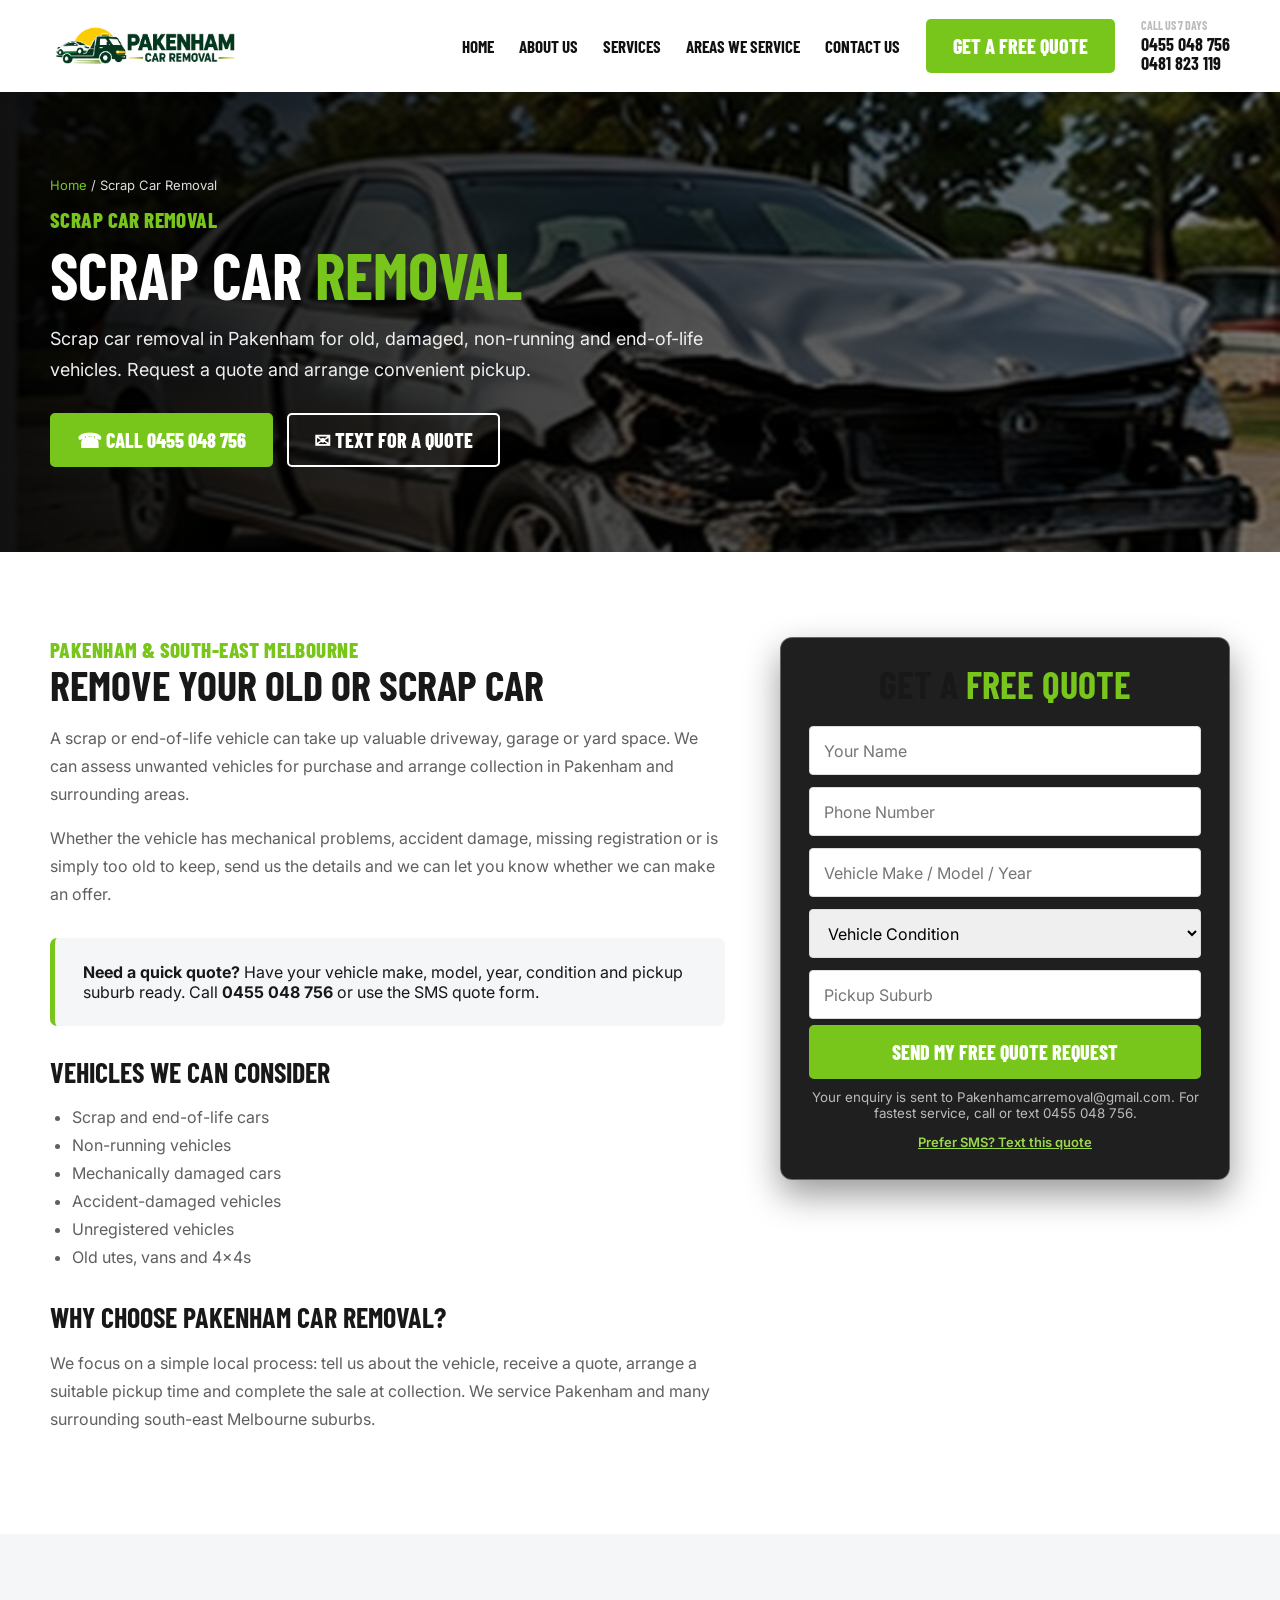
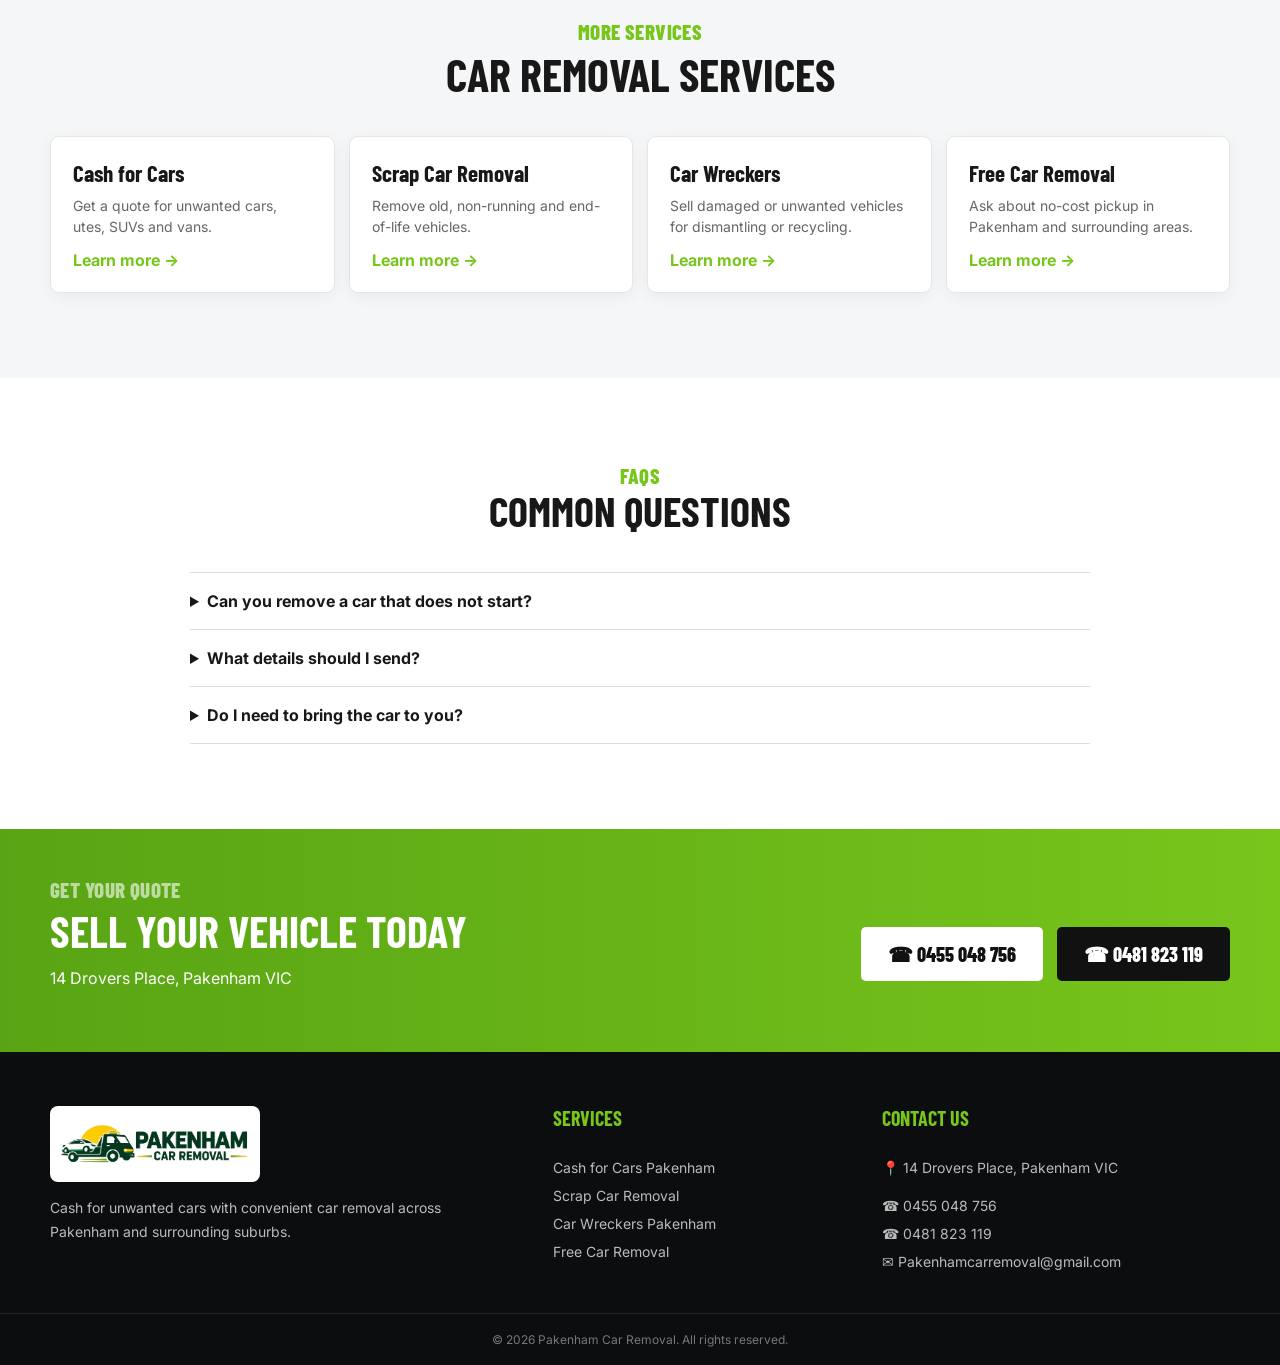
<file: scrap-car-removal.html>
<!doctype html>
<html lang="en">
<head>
  <!-- Google Tag Manager -->
<script>(function(w,d,s,l,i){w[l]=w[l]||[];w[l].push({'gtm.start':
new Date().getTime(),event:'gtm.js'});var f=d.getElementsByTagName(s)[0],
j=d.createElement(s),dl=l!='dataLayer'?'&l='+l:'';j.async=true;j.src=
'https://www.googletagmanager.com/gtm.js?id='+i+dl;f.parentNode.insertBefore(j,f);
})(window,document,'script','dataLayer','GTM-MD5KKDSR');</script>
<!-- End Google Tag Manager -->
  <meta charset="utf-8">
  <meta name="viewport" content="width=device-width, initial-scale=1">
  <title>Scrap Car Removal Pakenham | Old & Unwanted Cars</title>
  <meta name="description" content="Scrap car removal in Pakenham for old, damaged, non-running and end-of-life vehicles. Request a quote and arrange convenient pickup.">
  <link rel="preconnect" href="https://fonts.googleapis.com">
  <link rel="preconnect" href="https://fonts.gstatic.com" crossorigin>
  <link href="https://fonts.googleapis.com/css2?family=Barlow+Condensed:wght@600;700;800&family=Inter:wght@400;500;600;700&display=swap" rel="stylesheet">
  <link rel="stylesheet" href="styles.css?v=20260930c">
</head>
<body>
  <!-- Google Tag Manager (noscript) -->
<noscript><iframe src="https://www.googletagmanager.com/ns.html?id=GTM-MD5KKDSR"
height="0" width="0" style="display:none;visibility:hidden"></iframe></noscript>
<!-- End Google Tag Manager (noscript) -->
<header class="site-header linked-header">
  <div class="container nav-wrap">
    <a href="index.html" class="brand"><img src="logo.png" alt="Pakenham Car Removal"></a>
    <button class="menu-toggle" aria-label="Open menu">☰</button>
    <nav class="nav">
      <a href="index.html">Home</a>
      <a href="index.html#about">About Us</a>
      <a href="index.html#services">Services</a>
      <a href="index.html#areas">Areas We Service</a>
      <a href="index.html#contact">Contact Us</a>
    </nav>
    <a class="btn btn-primary header-quote" href="index.html#quote">Get a Free Quote</a>
    <div class="header-phones">
      <span>CALL US 7 DAYS</span>
      <a href="tel:0455048756">0455 048 756</a>
      <a href="tel:0481823119">0481 823 119</a>
    </div>
  </div>
</header>
<main>
  <section class="page-hero" style="--page-hero:url('scrap-car-card.jpg')">
    <div class="container">
      <div class="page-hero-copy">
        <div class="breadcrumbs"><a href="index.html">Home</a> / Scrap Car Removal</div>
        <div class="eyebrow">SCRAP CAR REMOVAL</div>
        <h1>SCRAP CAR <span>REMOVAL</span></h1>
        <p>Scrap car removal in Pakenham for old, damaged, non-running and end-of-life vehicles. Request a quote and arrange convenient pickup.</p>
        <div class="hero-actions">
          <a class="btn btn-primary" href="tel:0455048756">☎ CALL 0455 048 756</a>
<a class="btn btn-outline" href="sms:0455048756">✉ TEXT FOR A QUOTE</a>
        </div>
      </div>
    </div>
  </section>

  <section class="section">
    <div class="container content-grid">
      <article class="prose">
        <div class="eyebrow">PAKENHAM & SOUTH-EAST MELBOURNE</div>
        <h2>REMOVE YOUR OLD OR SCRAP CAR</h2>
        <p>A scrap or end-of-life vehicle can take up valuable driveway, garage or yard space. We can assess unwanted vehicles for purchase and arrange collection in Pakenham and surrounding areas.</p>
<p>Whether the vehicle has mechanical problems, accident damage, missing registration or is simply too old to keep, send us the details and we can let you know whether we can make an offer.</p>
        <div class="local-box"><strong>Need a quick quote?</strong> Have your vehicle make, model, year, condition and pickup suburb ready. Call <a href="tel:0455048756"><strong>0455 048 756</strong></a> or use the SMS quote form.</div>
        <h3>VEHICLES WE CAN CONSIDER</h3>
        <ul><li>Scrap and end-of-life cars</li>
<li>Non-running vehicles</li>
<li>Mechanically damaged cars</li>
<li>Accident-damaged vehicles</li>
<li>Unregistered vehicles</li>
<li>Old utes, vans and 4x4s</li></ul>
        <h3>WHY CHOOSE PAKENHAM CAR REMOVAL?</h3>
        <p>We focus on a simple local process: tell us about the vehicle, receive a quote, arrange a suitable pickup time and complete the sale at collection. We service Pakenham and many surrounding south-east Melbourne suburbs.</p>
      </article>
      <form class="quote-card lead-form side-quote" action="https://formsubmit.co/Pakenhamcarremoval@gmail.com" method="POST">
  <h2>GET A <span>FREE QUOTE</span></h2>
<input type="hidden" name="_subject" value="New Pakenham Car Removal Website Quote">
<input type="hidden" name="_captcha" value="false">
<input type="hidden" name="_template" value="table">
          <input type="hidden" name="_next" value="https://pakenhamcarremoval.com.au/thank-you.html">
  <input type="hidden" name="service" value="Scrap Car Removal">
  <input required name="name" placeholder="Your Name">
  <input required name="phone" inputmode="tel" placeholder="Phone Number">
  <input required name="vehicle" placeholder="Vehicle Make / Model / Year">
  <select name="condition">
    <option value="">Vehicle Condition</option>
    <option>Running</option>
    <option>Damaged</option>
    <option>Unregistered</option>
    <option>Scrap / Wrecked</option>
  </select>
  <input required name="suburb" placeholder="Pickup Suburb">
  <button class="btn btn-primary full" type="submit">SEND MY FREE QUOTE REQUEST</button>
  <small>Your enquiry is sent to Pakenhamcarremoval@gmail.com. For fastest service, call or text 0455 048 756.</small>
</form>
    </div>
  </section>

  <section class="section soft">
    <div class="container">
      <div class="section-heading"><div class="eyebrow">MORE SERVICES</div><h2>CAR REMOVAL SERVICES</h2></div>
      
      <div class="service-links">
        <a class="service-link" href="cash-for-cars-pakenham.html"><h3>Cash for Cars</h3><p>Get a quote for unwanted cars, utes, SUVs and vans.</p><b>Learn more →</b></a>
        <a class="service-link" href="scrap-car-removal.html"><h3>Scrap Car Removal</h3><p>Remove old, non-running and end-of-life vehicles.</p><b>Learn more →</b></a>
        <a class="service-link" href="car-wreckers-pakenham.html"><h3>Car Wreckers</h3><p>Sell damaged or unwanted vehicles for dismantling or recycling.</p><b>Learn more →</b></a>
        <a class="service-link" href="free-car-removal.html"><h3>Free Car Removal</h3><p>Ask about no-cost pickup in Pakenham and surrounding areas.</p><b>Learn more →</b></a>
      </div>
    </div>
  </section>

  <section class="section">
    <div class="container prose faqs" style="max-width:900px">
      <div class="section-heading"><div class="eyebrow">FAQS</div><h2>COMMON QUESTIONS</h2></div>
      <details><summary>Can you remove a car that does not start?</summary><p>Yes, we can consider non-running vehicles and arrange suitable towing or transport where available.</p></details>
<details><summary>What details should I send?</summary><p>The make, model, year, condition, location and whether the vehicle rolls or has keys are useful for preparing a quote.</p></details>
<details><summary>Do I need to bring the car to you?</summary><p>Usually collection can be arranged. Call us to confirm pickup options for your suburb.</p></details>
    </div>
  </section>

  <section class="cta">
    <div class="container cta-grid">
      <div><div class="eyebrow light">GET YOUR QUOTE</div><h2>SELL YOUR VEHICLE TODAY</h2><p>14 Drovers Place, Pakenham VIC</p></div>
      <div class="cta-actions"><a class="btn btn-white" href="tel:0455048756">☎ 0455 048 756</a><a class="btn btn-dark" href="tel:0481823119">☎ 0481 823 119</a></div>
    </div>
  </section>
</main>
<footer>
  <div class="container footer-grid">
    <div>
      <img class="footer-logo" src="logo.png" alt="Pakenham Car Removal">
      <p>Cash for unwanted cars with convenient car removal across Pakenham and surrounding suburbs.</p>
    </div>
    <div>
      <h4>SERVICES</h4>
      <a href="cash-for-cars-pakenham.html">Cash for Cars Pakenham</a>
      <a href="scrap-car-removal.html">Scrap Car Removal</a>
      <a href="car-wreckers-pakenham.html">Car Wreckers Pakenham</a>
      <a href="free-car-removal.html">Free Car Removal</a>
    </div>
    <div>
      <h4>CONTACT US</h4>
      <p>📍 14 Drovers Place, Pakenham VIC</p>
      <a href="tel:0455048756">☎ 0455 048 756</a>
      <a href="tel:0481823119">☎ 0481 823 119</a>
      <a href="mailto:Pakenhamcarremoval@gmail.com">✉ Pakenhamcarremoval@gmail.com</a>
    </div>
  </div>
  <div class="copyright">© <span data-year></span> Pakenham Car Removal. All rights reserved.</div>
</footer>
<a class="floating-call" href="tel:0455048756">☎ Call Now</a>
<script src="script.js"></script>
</body>
</html>
</file>
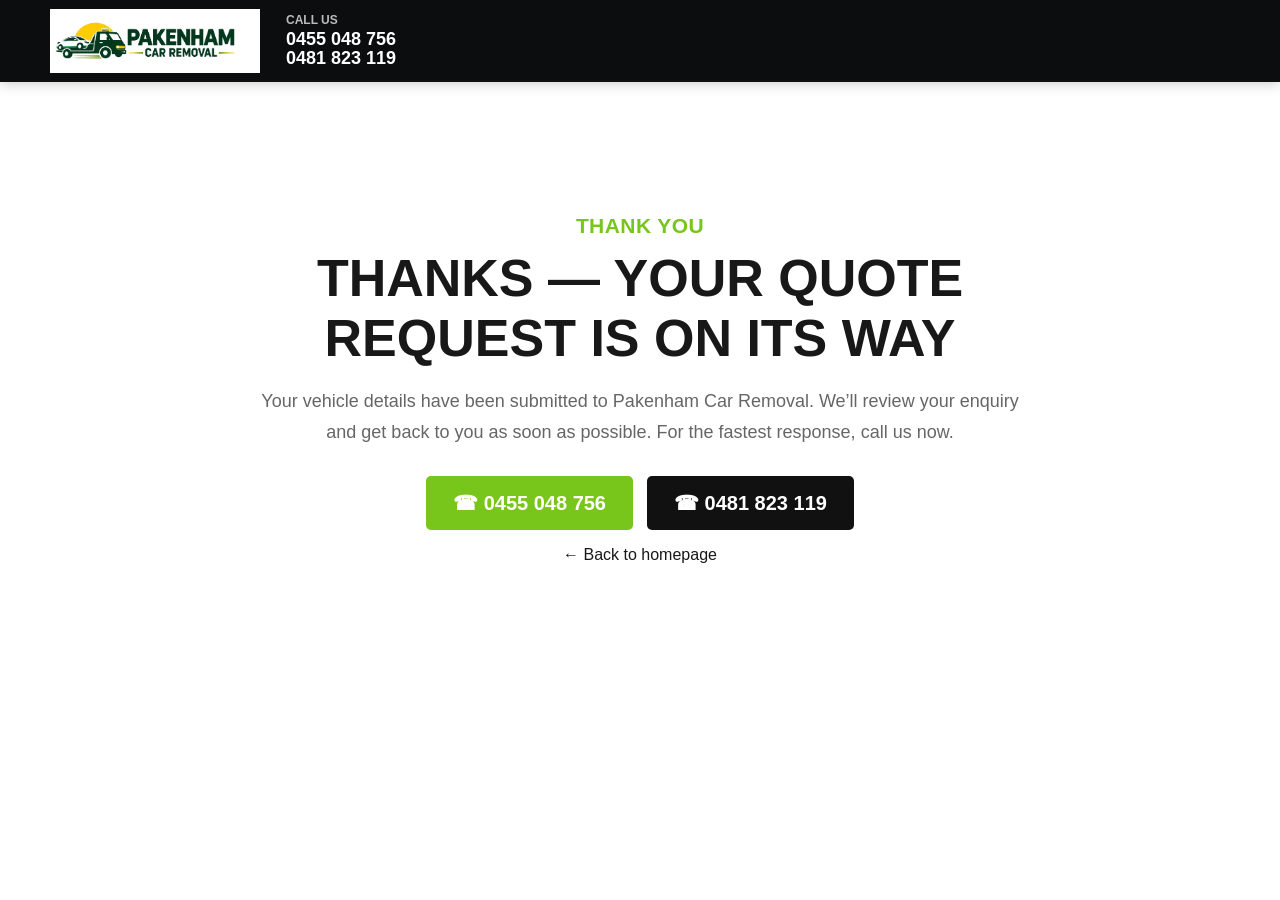
<file: thank-you.html>
<!doctype html>
<html lang="en">
<head>
  <!-- Google Tag Manager -->
<script>(function(w,d,s,l,i){w[l]=w[l]||[];w[l].push({'gtm.start':
new Date().getTime(),event:'gtm.js'});var f=d.getElementsByTagName(s)[0],
j=d.createElement(s),dl=l!='dataLayer'?'&l='+l:'';j.async=true;j.src=
'https://www.googletagmanager.com/gtm.js?id='+i+dl;f.parentNode.insertBefore(j,f);
})(window,document,'script','dataLayer','GTM-MD5KKDSR');</script>
<!-- End Google Tag Manager -->
<meta charset="utf-8"><meta name="viewport" content="width=device-width, initial-scale=1">
<title>Thank You | Pakenham Car Removal</title>
<link rel="stylesheet" href="styles.css">
</head>
<body>
  <!-- Google Tag Manager (noscript) -->
<noscript><iframe src="https://www.googletagmanager.com/ns.html?id=GTM-MD5KKDSR"
height="0" width="0" style="display:none;visibility:hidden"></iframe></noscript>
<!-- End Google Tag Manager (noscript) -->
<header class="site-header"><div class="container nav-wrap">
<a href="index.html" class="brand"><img src="logo.png" alt="Pakenham Car Removal"></a>
<div class="header-phones"><span>CALL US</span><a href="tel:0455048756">0455 048 756</a><a href="tel:0481823119">0481 823 119</a></div>
</div></header>
<main>
<section class="section" style="min-height:70vh;display:grid;place-items:center">
<div class="container" style="max-width:760px;text-align:center">
<div class="eyebrow">THANK YOU</div>
<h1 style="font-family:'Barlow Condensed',sans-serif;font-size:52px;margin:10px 0">THANKS — YOUR QUOTE REQUEST IS ON ITS WAY</h1>
<p style="font-size:18px;line-height:1.7;color:#666">Your vehicle details have been submitted to Pakenham Car Removal. We’ll review your enquiry and get back to you as soon as possible. For the fastest response, call us now.</p>
<div class="hero-actions" style="justify-content:center">
<a class="btn btn-primary" href="tel:0455048756">☎ 0455 048 756</a>
<a class="btn btn-dark" href="tel:0481823119">☎ 0481 823 119</a>
</div>
<p><a href="index.html">← Back to homepage</a></p>
</div>
</section>
</main>
</body>
</html>
</file>
<file: styles.css>
:root{
  --green:#78c51c;
  --green-dark:#58a414;
  --black:#101112;
  --muted:#666;
  --soft:#f5f6f7;
  --white:#fff;
  --max:1180px;
}
*{box-sizing:border-box}
html{scroll-behavior:smooth}
body{margin:0;font-family:Inter,Arial,sans-serif;color:#181818;background:#fff}
img{max-width:100%;display:block}
a{text-decoration:none;color:inherit}
.container{width:min(var(--max),calc(100% - 36px));margin:auto}
.site-header{position:sticky;top:0;z-index:50;background:#0c0d0e;color:#fff;box-shadow:0 2px 12px #0003}
.nav-wrap{height:82px;display:flex;align-items:center;gap:26px}
.brand img{width:210px;height:64px;object-fit:contain;object-position:left center}
.nav{display:flex;gap:25px;margin-left:auto}
.nav a{font-family:"Barlow Condensed",sans-serif;font-weight:700;text-transform:uppercase;font-size:17px}
.nav a:hover{color:var(--green)}
.header-phones{display:flex;flex-direction:column;font-family:"Barlow Condensed",sans-serif;font-weight:700;line-height:1.05}
.header-phones span{font-size:12px;color:#bbb;margin-bottom:3px}
.header-phones a{font-size:18px}
.menu-toggle{display:none;background:none;border:0;color:#fff;font-size:26px}
.hero{position:relative;min-height:620px;background:url("hero-car-removal.jpg") center/cover no-repeat;color:#fff;display:flex;align-items:center}
.hero-overlay{position:absolute;inset:0;background:linear-gradient(90deg,#000d 0%,#000a 50%,#0006 100%)}
.hero-grid{position:relative;display:grid;grid-template-columns:1.15fr .75fr;gap:55px;align-items:center;padding:70px 0}
.eyebrow{color:var(--green);font-family:"Barlow Condensed",sans-serif;font-size:21px;font-weight:800;letter-spacing:.02em}
.hero h1,.section h2,.cta h2{font-family:"Barlow Condensed",sans-serif;text-transform:uppercase;line-height:.95;margin:12px 0 20px}
.hero h1{font-size:72px;max-width:760px}
.hero h1 span{color:var(--green)}
.hero-copy p{font-size:18px;line-height:1.65;max-width:700px;color:#eee}
.hero-actions,.cta-actions{display:flex;gap:14px;flex-wrap:wrap;margin-top:28px}
.btn{display:inline-flex;align-items:center;justify-content:center;min-height:54px;padding:0 25px;border-radius:5px;font-family:"Barlow Condensed",sans-serif;font-size:20px;font-weight:800;text-transform:uppercase;border:2px solid transparent;cursor:pointer}
.btn-primary{background:var(--green);color:#fff}
.btn-primary:hover{background:var(--green-dark)}
.btn-outline{border-color:#fff;color:#fff}
.btn-outline:hover{background:#fff;color:#111}
.full{width:100%}
.quote-card{background:#101112eF;border:1px solid #ffffff50;border-radius:12px;padding:28px;box-shadow:0 15px 35px #0006}
.quote-card h2{font-family:"Barlow Condensed",sans-serif;font-size:38px;text-align:center;margin:0 0 18px}
.quote-card h2 span{color:var(--green)}
.quote-card input,.quote-card select{width:100%;height:49px;margin:6px 0;padding:0 14px;border-radius:4px;border:1px solid #ddd;font:inherit}
.quote-card small{display:block;text-align:center;color:#bbb;margin-top:10px}
.benefits{background:#fff;margin-top:-28px;position:relative;z-index:3}
.benefit-grid{background:#fff;box-shadow:0 9px 30px #0002;border-radius:14px;display:grid;grid-template-columns:repeat(4,1fr);overflow:hidden}
.benefit-grid>div{text-align:center;padding:28px 22px;border-right:1px solid #eee}
.benefit-grid>div:last-child{border-right:0}
.benefit-grid b{font-size:34px;color:var(--green)}
.benefit-grid h3{font-family:"Barlow Condensed",sans-serif;font-size:22px;margin:10px 0 5px}
.benefit-grid p{font-size:14px;color:var(--muted);margin:0}
.section{padding:85px 0}
.soft{background:var(--soft)}
.section-heading{text-align:center;max-width:760px;margin:0 auto 40px}
.section-heading h2{font-size:46px;margin:8px 0 12px}
.section-heading p{color:var(--muted);line-height:1.6}
.cards{display:grid;grid-template-columns:repeat(5,1fr);gap:14px}
.card{border:1px solid #e6e6e6;border-radius:8px;overflow:hidden;box-shadow:0 4px 16px #0001;background:#fff}
.card img{width:100%;height:180px;object-fit:cover}
.card div{padding:18px}
.card h3{font-family:"Barlow Condensed",sans-serif;font-size:22px;margin:0 0 6px}
.card p{font-size:14px;color:var(--muted);line-height:1.5;margin:0}
.center{text-align:center;margin-top:34px}
.steps{display:grid;grid-template-columns:repeat(4,1fr);gap:25px}
.step{text-align:center;padding:18px}
.step span{display:grid;place-items:center;width:68px;height:68px;background:var(--green);color:white;border-radius:50%;font-family:"Barlow Condensed";font-weight:800;font-size:28px;margin:0 auto 14px}
.step h3{font-family:"Barlow Condensed",sans-serif;font-size:24px;margin:0 0 8px}
.step p{color:var(--muted);line-height:1.55}
.about-grid{display:grid;grid-template-columns:1fr 1fr;align-items:center;gap:55px}
.about-grid>img{border-radius:10px;width:100%;height:390px;object-fit:cover}
.about h2{font-size:48px;margin:10px 0 18px}
.about p{color:var(--muted);line-height:1.7}
.checks{list-style:none;padding:0;margin:24px 0 0}
.checks li{margin:11px 0}
.checks li:before{content:"✓";display:inline-grid;place-items:center;width:22px;height:22px;background:var(--green);color:#fff;border-radius:50%;margin-right:10px;font-size:13px}
.areas{background:#111;color:#fff}
.areas .section-heading p{color:#bbb}
.area-tags{display:flex;flex-wrap:wrap;justify-content:center;gap:12px}
.area-tags span{border:1px solid #ffffff33;background:#ffffff0a;padding:11px 18px;border-radius:999px}
.cta{background:linear-gradient(90deg,var(--green-dark),var(--green));color:#fff;padding:48px 0}
.cta-grid{display:grid;grid-template-columns:1fr auto;align-items:center;gap:30px}
.cta h2{font-size:44px;margin:8px 0}
.eyebrow.light{color:#fff9}
.btn-white{background:#fff;color:#111}
.btn-dark{background:#111;color:#fff}
footer{background:#0c0d0e;color:#fff;padding:54px 0 18px}
.footer-grid{display:grid;grid-template-columns:1.3fr .8fr 1fr;gap:50px}
.footer-logo{width:210px}
footer p,footer a{color:#bbb;line-height:1.7;font-size:14px}
footer a{display:block;margin:4px 0}
footer h4{font-family:"Barlow Condensed";font-size:20px;color:var(--green);margin-top:0}
.copyright{text-align:center;color:#777;font-size:12px;border-top:1px solid #ffffff18;margin-top:35px;padding-top:18px}
.floating-call{display:none}

@media (max-width: 1000px){
  .header-phones{display:none}
  .nav{position:absolute;display:none;flex-direction:column;top:82px;left:0;right:0;background:#101112;padding:24px 30px}
  .nav.open{display:flex}
  .menu-toggle{display:block;margin-left:auto}
  .hero-grid{grid-template-columns:1fr}
  .hero h1{font-size:56px}
  .quote-card{max-width:560px}
  .benefit-grid{grid-template-columns:repeat(2,1fr)}
  .cards{grid-template-columns:repeat(2,1fr)}
  .steps{grid-template-columns:repeat(2,1fr)}
}
@media (max-width: 680px){
  .container{width:min(100% - 24px,var(--max))}
  .site-header .brand img{width:170px}
  .hero{min-height:auto}
  .hero-grid{padding:55px 0 85px}
  .hero h1{font-size:44px}
  .hero-copy p{font-size:16px}
  .hero-actions .btn{width:100%}
  .quote-card{padding:22px}
  .benefits{margin-top:-45px}
  .benefit-grid{grid-template-columns:1fr}
  .benefit-grid>div{border-right:0;border-bottom:1px solid #eee}
  .cards,.steps,.about-grid,.cta-grid,.footer-grid{grid-template-columns:1fr}
  .section{padding:60px 0}
  .section-heading h2,.about h2{font-size:38px}
  .card img{height:220px}
  .about-grid>img{height:280px}
  .cta-actions .btn{width:100%}
  .floating-call{display:block;position:fixed;z-index:60;bottom:15px;left:15px;right:15px;background:var(--green);color:#fff;text-align:center;padding:14px;border-radius:7px;font-family:"Barlow Condensed";font-weight:800;font-size:21px;box-shadow:0 8px 25px #0005}
}


/* Service / SEO pages */
.page-hero{
  position:relative;
  min-height:500px;
  display:flex;
  align-items:center;
  color:#fff;
  background-image:linear-gradient(90deg,#000e 0%,#000a 55%,#0007 100%),var(--page-hero);
  background-size:cover;
  background-position:center;
}
.page-hero .container{position:relative}
.page-hero-copy{max-width:760px;padding:78px 0}
.page-hero h1{
  font-family:"Barlow Condensed",sans-serif;
  font-size:64px;
  line-height:.98;
  text-transform:uppercase;
  margin:12px 0 18px;
}
.page-hero h1 span{color:var(--green)}
.page-hero p{font-size:18px;line-height:1.7;color:#eee;max-width:700px}
.breadcrumbs{font-size:13px;color:#ddd;margin-bottom:14px}
.breadcrumbs a{color:var(--green)}
.content-grid{display:grid;grid-template-columns:1.2fr .8fr;gap:55px;align-items:start}
.prose h2,.prose h3{
  font-family:"Barlow Condensed",sans-serif;
  text-transform:uppercase;
  line-height:1.05;
}
.prose h2{font-size:42px;margin:0 0 18px}
.prose h3{font-size:28px;margin:32px 0 10px}
.prose p,.prose li{color:#5f5f5f;line-height:1.75}
.prose ul{padding-left:22px}
.side-quote{position:sticky;top:105px}
.service-links{display:grid;grid-template-columns:repeat(4,1fr);gap:14px;margin-top:34px}
.service-link{
  background:#fff;border:1px solid #e6e6e6;border-radius:9px;padding:22px;
  box-shadow:0 4px 15px #0000000d;transition:.2s
}
.service-link:hover{transform:translateY(-3px);border-color:var(--green)}
.service-link h3{font-family:"Barlow Condensed",sans-serif;font-size:23px;margin:0 0 8px}
.service-link p{font-size:14px;color:#666;line-height:1.55;margin:0}
.service-link b{color:var(--green);display:block;margin-top:12px}
.local-box{background:var(--soft);border-left:5px solid var(--green);padding:24px 28px;border-radius:7px;margin:30px 0}
.faqs details{border-top:1px solid #ddd;padding:18px 0}
.faqs details:last-child{border-bottom:1px solid #ddd}
.faqs summary{cursor:pointer;font-weight:700}
.faqs p{margin-bottom:0}
@media(max-width:1000px){
  .content-grid{grid-template-columns:1fr}
  .side-quote{position:static}
  .service-links{grid-template-columns:repeat(2,1fr)}
}
@media(max-width:680px){
  .page-hero{min-height:430px}
  .page-hero-copy{padding:58px 0}
  .page-hero h1{font-size:44px}
  .service-links{grid-template-columns:1fr}
  .prose h2{font-size:36px}
}


/* Conversion improvements */
.price-anchor{
  display:inline-flex;
  flex-direction:column;
  gap:3px;
  margin-top:16px;
  background:#ffffff12;
  border-left:4px solid var(--green);
  padding:13px 17px;
  border-radius:5px;
}
.price-anchor span{font-family:"Barlow Condensed",sans-serif;font-weight:800;font-size:22px;color:#fff}
.price-anchor strong{font-size:14px;color:var(--green)}
.price-anchor small{font-size:11px;color:#ccc}
.trust-cards{
  display:grid;
  grid-template-columns:repeat(4,1fr);
  gap:14px;
}
.trust-cards>div{
  border:1px solid #e5e5e5;
  border-radius:9px;
  padding:22px;
  background:#fff;
  box-shadow:0 5px 18px #0000000d;
  text-align:center;
}
.trust-cards strong{display:block;font-family:"Barlow Condensed",sans-serif;font-size:21px;color:#222;word-break:break-word}
.trust-cards span{display:block;color:#777;font-size:13px;margin-top:7px}
.map-section{background:var(--soft)}
.map-wrap{border-radius:12px;overflow:hidden;box-shadow:0 8px 28px #0002;background:#fff}
.sms-both-link{
  width:100%;
  background:transparent;
  border:0;
  color:#9bd84b;
  text-decoration:underline;
  cursor:pointer;
  margin-top:12px;
  font:600 13px Inter,Arial,sans-serif;
}
.cta a[href^="mailto:"]{color:#fff;text-decoration:underline}
@media(max-width:1000px){
  .trust-cards{grid-template-columns:repeat(2,1fr)}
}
@media(max-width:680px){
  .trust-cards{grid-template-columns:1fr}
}
/* Homepage redesign 2026-09-30 */
.home-redesign{font-family:Inter,Arial,sans-serif;color:#0b2b20}.top-strip{background:#004d35;color:#fff}.top-strip .container{display:flex;justify-content:space-between;gap:20px;padding:10px 20px;font-size:14px}.home-redesign .site-header{background:#fff;position:sticky;top:0;z-index:30;box-shadow:0 2px 12px #00000012}.home-redesign .nav-wrap{min-height:92px}.home-redesign .brand img{width:280px;max-height:72px;object-fit:contain}.home-redesign .nav{gap:27px}.home-redesign .nav a{font-family:Inter,sans-serif;font-weight:700;font-size:14px}.header-quote{white-space:nowrap}.hero-new{background:#064e39;overflow:hidden}.hero-new .container{max-width:1400px}.hero-new-grid{display:grid;grid-template-columns:48% 52%;min-height:490px}.hero-new-copy{padding:52px 42px 45px 0;color:#fff;display:flex;flex-direction:column;justify-content:center}.hero-new-copy .kicker{font-weight:800;font-size:17px;letter-spacing:.02em;margin-bottom:14px}.hero-new-copy .kicker:before{content:"";display:inline-block;width:50px;height:4px;background:#ffca18;margin:0 12px 4px 0}.hero-new-copy h1{font-family:Inter,sans-serif;font-size:58px;line-height:1.02;margin:0 0 14px;font-weight:900;letter-spacing:-2px}.hero-new-copy h1 span{color:#ffca18}.hero-new-copy>p{font-size:18px;line-height:1.55;max-width:650px;margin:0 0 26px}.hero-new-actions{display:flex;gap:14px;flex-wrap:wrap}.hero-new-actions .btn{font-size:18px;padding:17px 26px}.hero-new-actions .btn-primary{background:#ffca18;color:#063b2c}.hero-new-actions .btn-green{background:#087344;color:#fff;border:1px solid #fff}.hero-points{display:flex;gap:22px;flex-wrap:wrap;margin-top:30px}.hero-point{display:flex;align-items:center;gap:10px;min-width:135px}.hero-point i{font-style:normal;background:#ffca18;color:#064e39;border-radius:50%;width:42px;height:42px;display:grid;place-items:center;font-size:20px}.hero-point strong{display:block;font-size:13px}.hero-point small{display:block;font-size:12px;opacity:.9}.hero-new-photo{position:relative;min-height:490px;background:url('hero-tow-clear.jpg') center/cover no-repeat}.hero-new-photo:before{content:"";position:absolute;inset:0;background:linear-gradient(90deg,#064e39 0%,transparent 24%)}.vehicle-strip{padding:22px 0 28px;background:#fff}.vehicle-strip h2{font-family:Inter,sans-serif;font-size:29px;margin:0 0 15px}.vehicle-grid{display:grid;grid-template-columns:repeat(7,1fr);gap:12px}.vehicle-tile{background:#f3f5f4;border-radius:10px;overflow:hidden;text-align:center;text-decoration:none;color:#092d22;font-weight:800}.vehicle-tile img{display:block;width:100%;height:105px;object-fit:cover}.vehicle-tile span{display:block;padding:10px 6px 12px}.reviews-home{background:#064e39;color:#fff;padding:34px 0 42px}.reviews-layout{display:grid;grid-template-columns:230px 1fr;gap:28px;align-items:start}.reviews-title h2{font-family:Inter,sans-serif;font-size:32px;line-height:1.1;margin:8px 0}.reviews-title .yellow-line{width:55px;height:4px;background:#ffca18;margin-top:15px}.reviews-home .google-review-grid{grid-template-columns:repeat(4,1fr);max-width:none;margin:0;gap:14px}.reviews-home .google-review-card{padding:17px;color:#222;border-radius:9px;font-size:13px}.reviews-home .google-review-head{margin-bottom:4px}.reviews-home .google-review-avatar{width:34px;height:34px;font-size:15px}.reviews-home .google-review-stars{font-size:16px;margin:5px 0}.reviews-home .google-review-source{display:none}.below-home{padding-top:58px}.home-redesign .section-heading h2{font-family:'Barlow Condensed',sans-serif}.home-redesign .floating-call{z-index:50}@media(max-width:1000px){.hero-new-grid{grid-template-columns:1fr}.hero-new-copy{padding:45px 20px}.hero-new-photo{min-height:360px}.hero-new-photo:before{background:linear-gradient(180deg,#064e39 0%,transparent 22%)}.vehicle-grid{grid-template-columns:repeat(4,1fr)}.reviews-layout{grid-template-columns:1fr}.reviews-home .google-review-grid{grid-template-columns:repeat(2,1fr)}.top-strip .container{flex-wrap:wrap}.home-redesign .brand img{width:210px}}@media(max-width:650px){.top-strip{display:none}.hero-new-copy h1{font-size:42px}.hero-new-photo{min-height:280px}.vehicle-grid{grid-template-columns:repeat(2,1fr)}.reviews-home .google-review-grid{grid-template-columns:1fr}.header-quote{display:none}.hero-new-actions .btn{width:100%;text-align:center}.hero-points{display:grid;grid-template-columns:1fr 1fr}.vehicle-tile img{height:115px}}

/* 2026-09-30 full-site visual update */
.linked-header{background:#fff!important;color:#111!important;box-shadow:0 2px 14px #00000012;position:sticky;top:0;z-index:40}.linked-header .nav a{color:#111!important}.linked-header .brand img{width:265px;max-height:72px;object-fit:contain}.linked-header .nav-wrap{min-height:92px}.linked-header .header-quote{white-space:nowrap}.page-hero{min-height:460px;background-position:center;background-size:cover}.vehicle-tile{box-shadow:0 5px 18px #0000000c;transition:transform .18s ease,box-shadow .18s ease}.vehicle-tile:hover{transform:translateY(-3px);box-shadow:0 9px 24px #00000018}.vehicle-tile img{height:120px}.footer-logo{background:#fff;border-radius:8px;padding:5px}.brand img{background:#fff}
@media(max-width:900px){.linked-header .header-quote{display:none}.linked-header .brand img{width:210px}}
</file>
